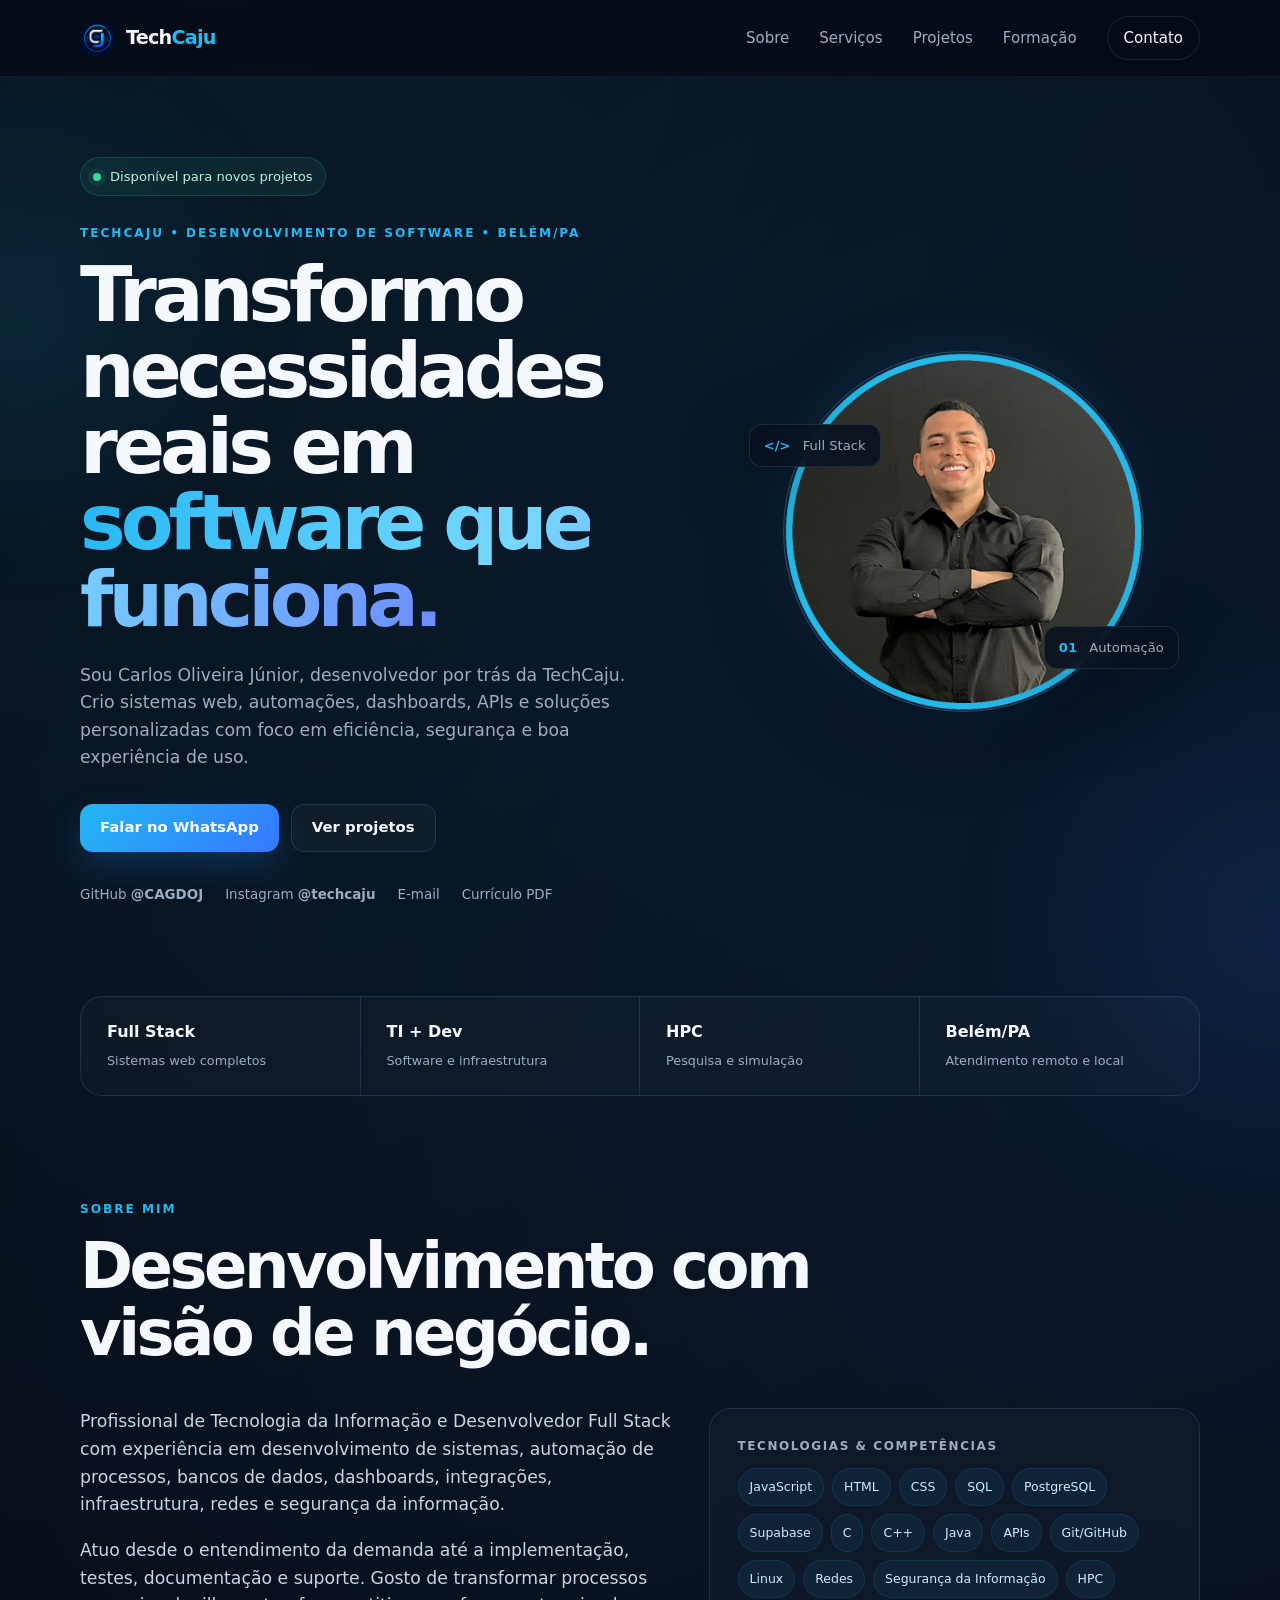
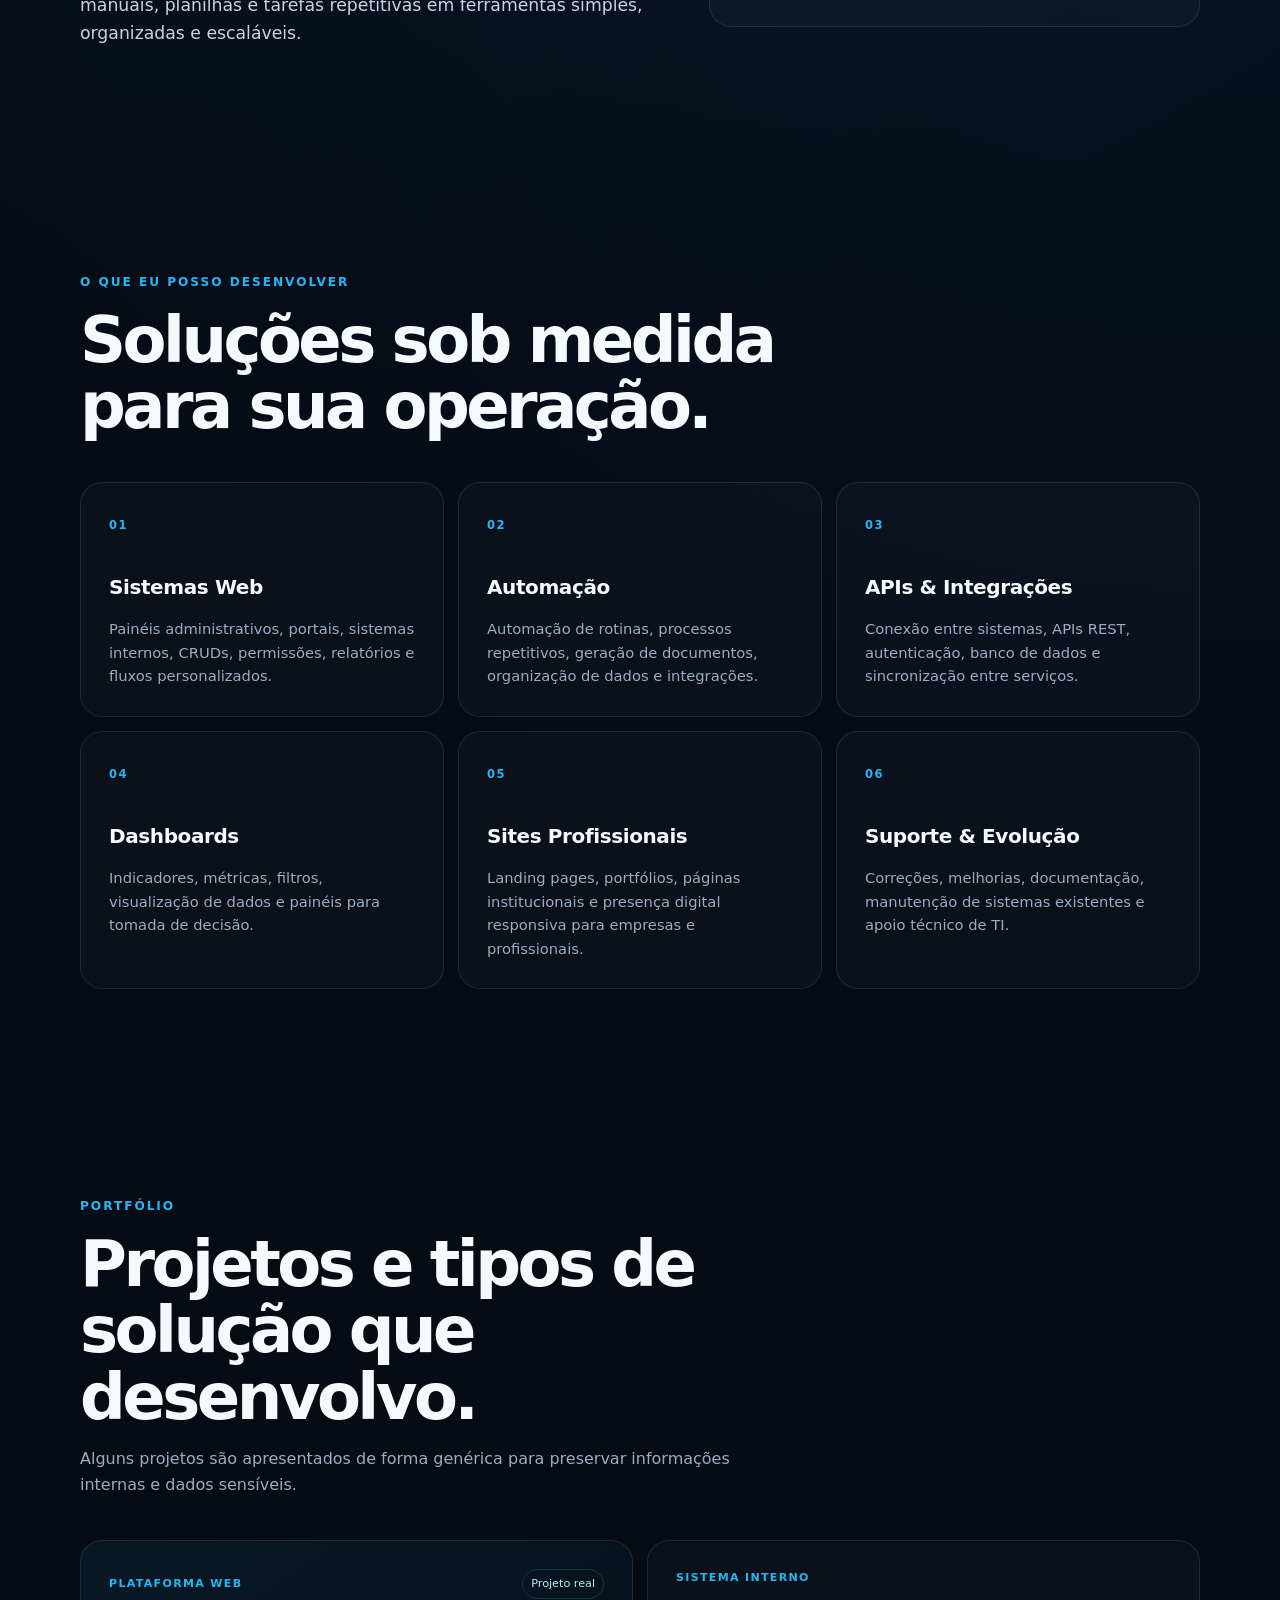
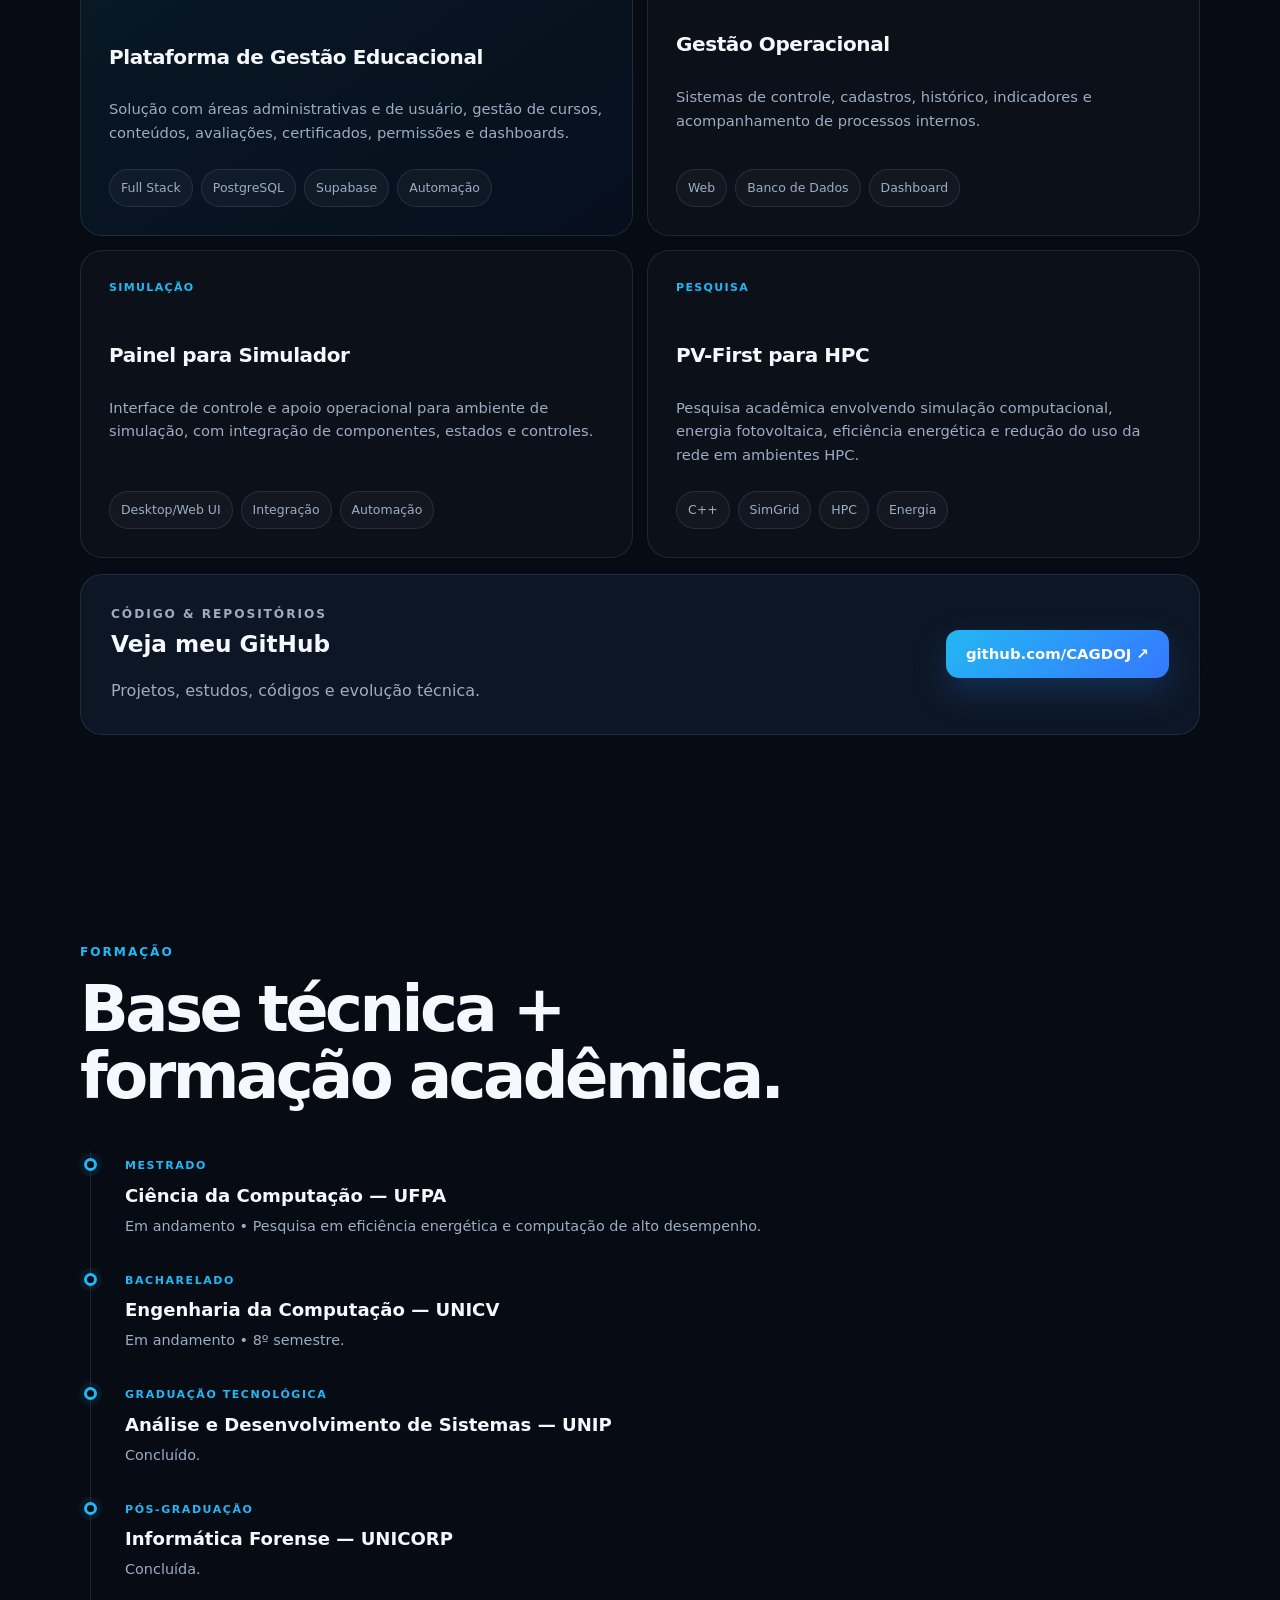
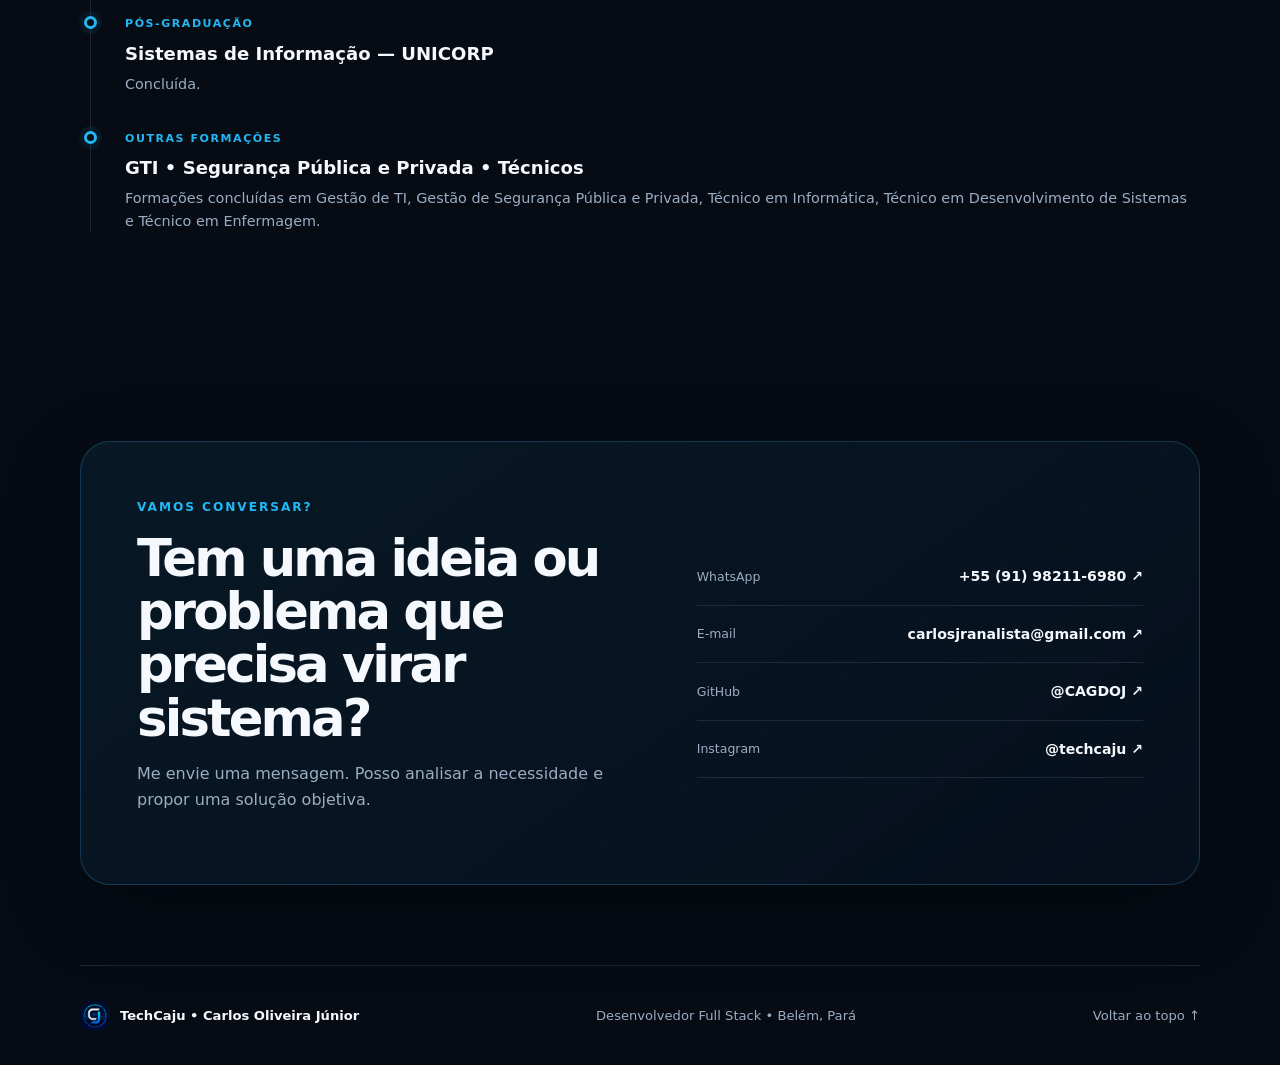
<file: index.html>
<!DOCTYPE html>
<html lang="pt-BR">
<head>
  <meta charset="UTF-8" />
  <meta name="viewport" content="width=device-width, initial-scale=1.0" />
  <meta name="description" content="Criação de sites, cartões digitais, páginas comerciais e sistemas sob medida. Dê mais visibilidade ao seu negócio com a TechCaju. Atendimento em Belém e online." />
  <meta name="theme-color" content="#07111f" />
  <link rel="canonical" href="https://cagdoj.github.io/PortifolioTechcaju/" />
  <!-- Prévia compartilhada no WhatsApp, Facebook e demais redes sociais. -->
  <meta property="og:locale" content="pt_BR" />
  <meta property="og:type" content="website" />
  <meta property="og:site_name" content="TechCaju" />
  <meta property="og:url" content="https://cagdoj.github.io/PortifolioTechcaju/" />
  <meta property="og:title" content="TechCaju | Sites e Soluções Digitais para Seu Negócio" />
  <meta property="og:description" content="Criação de sites, cartões digitais, páginas comerciais e sistemas sob medida. Dê mais visibilidade ao seu negócio com a TechCaju. Atendimento em Belém e online." />
  <meta property="og:image" content="https://cagdoj.github.io/PortifolioTechcaju/assets/techcaju-capa-whatsapp.jpg" />
  <meta property="og:image:secure_url" content="https://cagdoj.github.io/PortifolioTechcaju/assets/techcaju-capa-whatsapp.jpg" />
  <meta property="og:image:type" content="image/jpeg" />
  <meta property="og:image:width" content="1600" />
  <meta property="og:image:height" content="840" />
  <meta property="og:image:alt" content="TechCaju, Carlos Oliveira Júnior: sites, cartões digitais e soluções para negócios" />
  <meta name="twitter:card" content="summary_large_image" />
  <meta name="twitter:title" content="TechCaju | Sites e Soluções Digitais para Seu Negócio" />
  <meta name="twitter:description" content="Criação de sites, cartões digitais, páginas comerciais e sistemas sob medida. Dê mais visibilidade ao seu negócio com a TechCaju. Atendimento em Belém e online." />
  <meta name="twitter:image" content="https://cagdoj.github.io/PortifolioTechcaju/assets/techcaju-capa-whatsapp.jpg" />
  <title>TechCaju | Sites e Soluções Digitais para Seu Negócio</title>
  <link rel="icon" href="assets/logo-cj.png" />
  <link rel="stylesheet" href="styles.css" />
</head>
<body>
  <div class="bg-orb orb-1"></div>
  <div class="bg-orb orb-2"></div>

  <header class="site-header" id="topo">
    <nav class="nav container" aria-label="Navegação principal">
      <a class="brand" href="#topo" aria-label="Início">
        <img src="assets/logo-cj.png" alt="Logo TechCaju" />
        <span>Tech<span class="brand-dot">Caju</span></span>
      </a>

      <button class="menu-btn" id="menuBtn" aria-label="Abrir menu" aria-expanded="false">
        <span></span><span></span><span></span>
      </button>

      <div class="nav-links" id="navLinks">
        <a href="#sobre">Sobre</a>
        <a href="#servicos">Serviços</a>
        <a href="#projetos">Projetos</a>
        <a href="#formacao">Formação</a>
        <a href="#contato" class="nav-cta">Contato</a>
      </div>
    </nav>
  </header>

  <main>
    <section class="hero container">
      <div class="hero-copy reveal">
        <div class="availability"><span></span> Disponível para novos projetos</div>
        <p class="eyebrow">TECHCAJU • DESENVOLVIMENTO DE SOFTWARE • BELÉM/PA</p>
        <h1>Transformo necessidades reais em <span>software que funciona.</span></h1>
        <p class="hero-text">
          Sou Carlos Oliveira Júnior, desenvolvedor por trás da TechCaju. Crio sistemas web, automações, dashboards,
          APIs e soluções personalizadas com foco em eficiência, segurança e boa experiência de uso.
        </p>
        <div class="hero-actions">
          <a class="btn primary" href="https://wa.me/5591982116980?text=Ol%C3%A1%20Carlos%2C%20vi%20seu%20portf%C3%B3lio%20e%20gostaria%20de%20conversar%20sobre%20um%20projeto." target="_blank" rel="noopener">Falar no WhatsApp</a>
          <a class="btn ghost" href="#projetos">Ver projetos</a>
        </div>
        <div class="quick-links">
          <a href="https://github.com/CAGDOJ" target="_blank" rel="noopener" aria-label="GitHub">GitHub <strong>@CAGDOJ</strong></a>
          <a href="https://instagram.com/techcaju" target="_blank" rel="noopener">Instagram <strong>@techcaju</strong></a>
          <a href="mailto:carlosjranalista@gmail.com">E-mail</a>
          <a href="assets/curriculo-carlos-oliveira.pdf" target="_blank">Currículo PDF</a>
        </div>
      </div>

      <div class="hero-visual reveal delay-1">
        <div class="photo-wrap">
          <div class="photo-glow"></div>
          <img src="assets/carlos-oliveira.png" alt="Carlos Oliveira Júnior" />
          <div class="code-card code-card-a"><span>&lt;/&gt;</span> Full Stack</div>
          <div class="code-card code-card-b"><span>01</span> Automação</div>
        </div>
      </div>
    </section>

    <section class="stats container reveal" aria-label="Resumo profissional">
      <div><strong>Full Stack</strong><span>Sistemas web completos</span></div>
      <div><strong>TI + Dev</strong><span>Software e infraestrutura</span></div>
      <div><strong>HPC</strong><span>Pesquisa e simulação</span></div>
      <div><strong>Belém/PA</strong><span>Atendimento remoto e local</span></div>
    </section>

    <section class="section container" id="sobre">
      <div class="section-heading reveal">
        <p class="eyebrow">SOBRE MIM</p>
        <h2>Desenvolvimento com visão de negócio.</h2>
      </div>
      <div class="about-grid">
        <div class="about-text reveal">
          <p>
            Profissional de Tecnologia da Informação e Desenvolvedor Full Stack com experiência em
            desenvolvimento de sistemas, automação de processos, bancos de dados, dashboards,
            integrações, infraestrutura, redes e segurança da informação.
          </p>
          <p>
            Atuo desde o entendimento da demanda até a implementação, testes, documentação e suporte.
            Gosto de transformar processos manuais, planilhas e tarefas repetitivas em ferramentas simples,
            organizadas e escaláveis.
          </p>
        </div>
        <div class="stack-card reveal delay-1">
          <p class="mini-title">TECNOLOGIAS & COMPETÊNCIAS</p>
          <div class="tags">
            <span>JavaScript</span><span>HTML</span><span>CSS</span><span>SQL</span>
            <span>PostgreSQL</span><span>Supabase</span><span>C</span><span>C++</span>
            <span>Java</span><span>APIs</span><span>Git/GitHub</span><span>Linux</span>
            <span>Redes</span><span>Segurança da Informação</span><span>HPC</span>
          </div>
        </div>
      </div>
    </section>

    <section class="section container" id="servicos">
      <div class="section-heading reveal">
        <p class="eyebrow">O QUE EU POSSO DESENVOLVER</p>
        <h2>Soluções sob medida para sua operação.</h2>
      </div>
      <div class="services-grid">
        <article class="service-card reveal">
          <span class="service-number">01</span>
          <h3>Sistemas Web</h3>
          <p>Painéis administrativos, portais, sistemas internos, CRUDs, permissões, relatórios e fluxos personalizados.</p>
        </article>
        <article class="service-card reveal delay-1">
          <span class="service-number">02</span>
          <h3>Automação</h3>
          <p>Automação de rotinas, processos repetitivos, geração de documentos, organização de dados e integrações.</p>
        </article>
        <article class="service-card reveal delay-2">
          <span class="service-number">03</span>
          <h3>APIs & Integrações</h3>
          <p>Conexão entre sistemas, APIs REST, autenticação, banco de dados e sincronização entre serviços.</p>
        </article>
        <article class="service-card reveal">
          <span class="service-number">04</span>
          <h3>Dashboards</h3>
          <p>Indicadores, métricas, filtros, visualização de dados e painéis para tomada de decisão.</p>
        </article>
        <article class="service-card reveal delay-1">
          <span class="service-number">05</span>
          <h3>Sites Profissionais</h3>
          <p>Landing pages, portfólios, páginas institucionais e presença digital responsiva para empresas e profissionais.</p>
        </article>
        <article class="service-card reveal delay-2">
          <span class="service-number">06</span>
          <h3>Suporte & Evolução</h3>
          <p>Correções, melhorias, documentação, manutenção de sistemas existentes e apoio técnico de TI.</p>
        </article>
      </div>
    </section>

    <section class="section container" id="projetos">
      <div class="section-heading reveal">
        <p class="eyebrow">PORTFÓLIO</p>
        <h2>Projetos e tipos de solução que desenvolvo.</h2>
        <p class="section-sub">Alguns projetos são apresentados de forma genérica para preservar informações internas e dados sensíveis.</p>
      </div>
      <div class="projects-grid">
        <article class="project-card featured reveal">
          <div class="project-top">
            <span class="project-type">PLATAFORMA WEB</span>
            <span class="project-status">Projeto real</span>
          </div>
          <h3>Plataforma de Gestão Educacional</h3>
          <p>Solução com áreas administrativas e de usuário, gestão de cursos, conteúdos, avaliações, certificados, permissões e dashboards.</p>
          <div class="project-tags"><span>Full Stack</span><span>PostgreSQL</span><span>Supabase</span><span>Automação</span></div>
        </article>

        <article class="project-card reveal delay-1">
          <div class="project-top"><span class="project-type">SISTEMA INTERNO</span></div>
          <h3>Gestão Operacional</h3>
          <p>Sistemas de controle, cadastros, histórico, indicadores e acompanhamento de processos internos.</p>
          <div class="project-tags"><span>Web</span><span>Banco de Dados</span><span>Dashboard</span></div>
        </article>

        <article class="project-card reveal delay-2">
          <div class="project-top"><span class="project-type">SIMULAÇÃO</span></div>
          <h3>Painel para Simulador</h3>
          <p>Interface de controle e apoio operacional para ambiente de simulação, com integração de componentes, estados e controles.</p>
          <div class="project-tags"><span>Desktop/Web UI</span><span>Integração</span><span>Automação</span></div>
        </article>

        <article class="project-card reveal">
          <div class="project-top"><span class="project-type">PESQUISA</span></div>
          <h3>PV-First para HPC</h3>
          <p>Pesquisa acadêmica envolvendo simulação computacional, energia fotovoltaica, eficiência energética e redução do uso da rede em ambientes HPC.</p>
          <div class="project-tags"><span>C++</span><span>SimGrid</span><span>HPC</span><span>Energia</span></div>
        </article>
      </div>
      <div class="github-cta reveal">
        <div>
          <p class="eyebrow">CÓDIGO & REPOSITÓRIOS</p>
          <h3>Veja meu GitHub</h3>
          <p>Projetos, estudos, códigos e evolução técnica.</p>
        </div>
        <a class="btn primary" href="https://github.com/CAGDOJ" target="_blank" rel="noopener">github.com/CAGDOJ ↗</a>
      </div>
    </section>

    <section class="section container" id="formacao">
      <div class="section-heading reveal">
        <p class="eyebrow">FORMAÇÃO</p>
        <h2>Base técnica + formação acadêmica.</h2>
      </div>
      <div class="timeline">
        <div class="timeline-item reveal">
          <div class="dot"></div><div><span class="level">MESTRADO</span><h3>Ciência da Computação — UFPA</h3><p>Em andamento • Pesquisa em eficiência energética e computação de alto desempenho.</p></div>
        </div>
        <div class="timeline-item reveal">
          <div class="dot"></div><div><span class="level">BACHARELADO</span><h3>Engenharia da Computação — UNICV</h3><p>Em andamento • 8º semestre.</p></div>
        </div>
        <div class="timeline-item reveal">
          <div class="dot"></div><div><span class="level">GRADUAÇÃO TECNOLÓGICA</span><h3>Análise e Desenvolvimento de Sistemas — UNIP</h3><p>Concluído.</p></div>
        </div>
        <div class="timeline-item reveal">
          <div class="dot"></div><div><span class="level">PÓS-GRADUAÇÃO</span><h3>Informática Forense — UNICORP</h3><p>Concluída.</p></div>
        </div>
        <div class="timeline-item reveal">
          <div class="dot"></div><div><span class="level">PÓS-GRADUAÇÃO</span><h3>Sistemas de Informação — UNICORP</h3><p>Concluída.</p></div>
        </div>
        <div class="timeline-item reveal compact">
          <div class="dot"></div><div><span class="level">OUTRAS FORMAÇÕES</span><h3>GTI • Segurança Pública e Privada • Técnicos</h3><p>Formações concluídas em Gestão de TI, Gestão de Segurança Pública e Privada, Técnico em Informática, Técnico em Desenvolvimento de Sistemas e Técnico em Enfermagem.</p></div>
        </div>
      </div>
    </section>

    <section class="section contact-section container" id="contato">
      <div class="contact-card reveal">
        <div>
          <p class="eyebrow">VAMOS CONVERSAR?</p>
          <h2>Tem uma ideia ou problema que precisa virar sistema?</h2>
          <p>Me envie uma mensagem. Posso analisar a necessidade e propor uma solução objetiva.</p>
        </div>
        <div class="contact-actions">
          <a class="contact-link" href="https://wa.me/5591982116980?text=Ol%C3%A1%20Carlos%2C%20vi%20seu%20portf%C3%B3lio%20e%20quero%20conversar%20sobre%20um%20projeto." target="_blank" rel="noopener"><span>WhatsApp</span><strong>+55 (91) 98211-6980 ↗</strong></a>
          <a class="contact-link" href="mailto:carlosjranalista@gmail.com"><span>E-mail</span><strong>carlosjranalista@gmail.com ↗</strong></a>
          <a class="contact-link" href="https://github.com/CAGDOJ" target="_blank" rel="noopener"><span>GitHub</span><strong>@CAGDOJ ↗</strong></a>
          <a class="contact-link" href="https://instagram.com/techcaju" target="_blank" rel="noopener"><span>Instagram</span><strong>@techcaju ↗</strong></a>
        </div>
      </div>
    </section>
  </main>

  <footer class="footer container">
    <div class="footer-brand"><img src="assets/logo-cj.png" alt="" /><span>TechCaju • Carlos Oliveira Júnior</span></div>
    <p>Desenvolvedor Full Stack • Belém, Pará</p>
    <a href="#topo">Voltar ao topo ↑</a>
  </footer>

  <script src="script.js"></script>
</body>
</html>
</file>
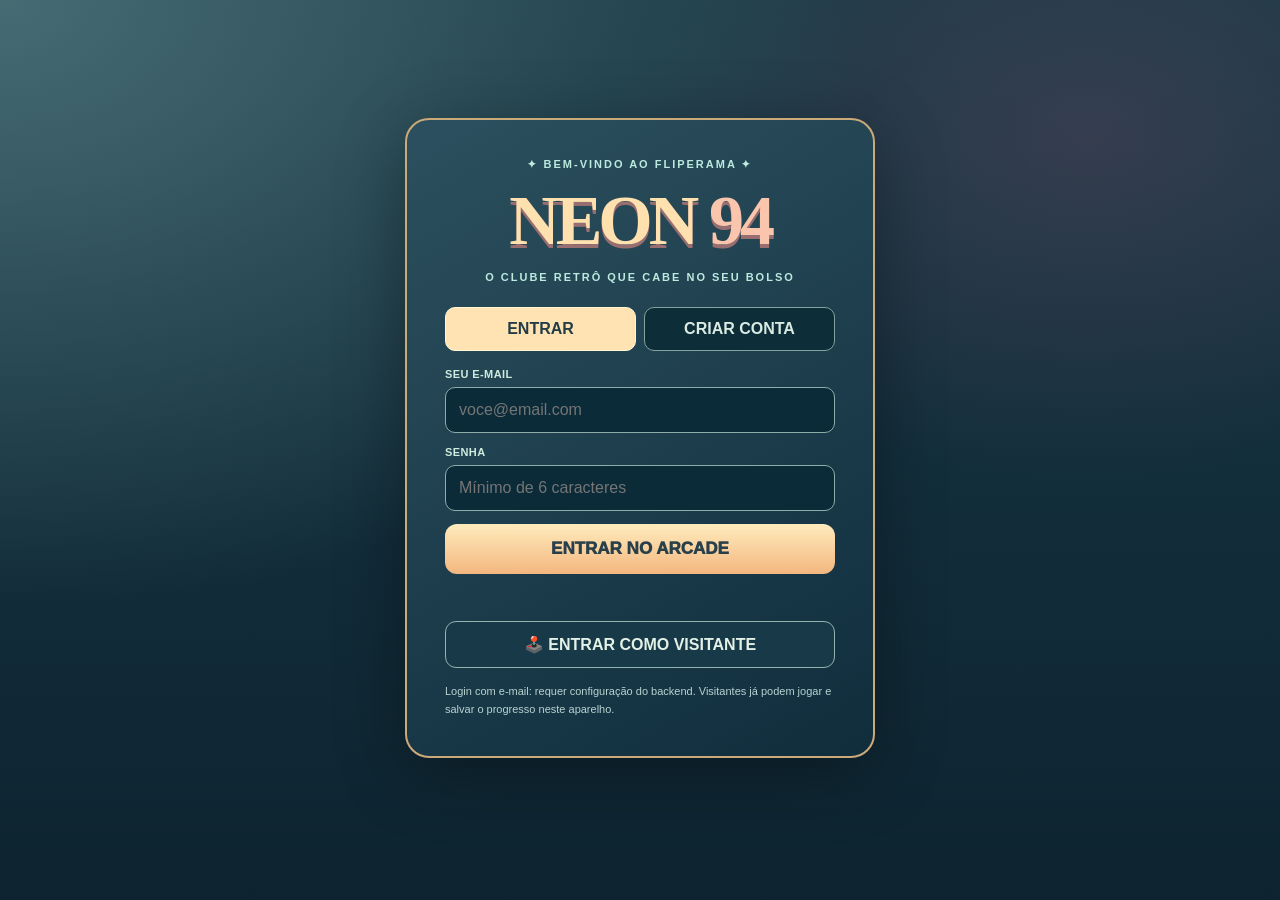
<file: neon94/index.html>
<!doctype html>
<html lang="pt-BR"><head><meta charset="utf-8"><meta name="viewport" content="width=device-width,initial-scale=1,viewport-fit=cover"><meta name="theme-color" content="#172e39"><title>NEON 94 — Fliperama de Clássicos</title>
<style>
:root{--navy:#102b38;--dark:#0c1f2a;--blue:#244654;--gold:#f6d097;--cream:#fff5de;--mint:#b0e4d6;--rose:#f3a9a3;--outline:#a98e76;color-scheme:dark}
*{box-sizing:border-box}html{scroll-behavior:smooth}body{background:radial-gradient(ellipse at top left,#466b73 0,transparent 48%),radial-gradient(ellipse at 85% 15%,#714d6855,transparent 32%),linear-gradient(#193946,#0d2430);color:var(--cream);margin:0;font-family:ui-rounded,'Trebuchet MS',Arial,sans-serif;min-height:100vh;min-height:100dvh;-webkit-tap-highlight-color:transparent}
button{font:inherit;cursor:pointer;touch-action:manipulation}button:focus-visible,input:focus-visible{outline:3px solid #bef9e2;outline-offset:3px}button:disabled{opacity:.55;cursor:not-allowed}.wrap{max-width:1020px;margin:auto;padding:18px 17px 50px}.top{display:flex;justify-content:space-between;align-items:center;gap:15px}.mini-brand{font-weight:900;font-size:13px;letter-spacing:2px}.actions{display:flex;align-items:center;gap:7px}.iconBtn{border:1px solid #8babaf77;color:#f5ede0;background:#ffffff14;padding:10px 11px;border-radius:12px}.hero{text-align:center;margin:13px 0 20px}.eyebrow{color:#b8e3da;letter-spacing:4px;font-size:11px;font-weight:900}.hero h1{font-family:Georgia,serif;line-height:1;margin:10px 0 4px;font-size:clamp(52px,8vw,82px);font-weight:900;color:#ffdeaa;letter-spacing:-3px;text-shadow:0 5px #966b6e,0 15px 30px #06141d55}.hero h1 span{color:#fec09c}.hero p{font-size:13px;color:#d3e6e1;line-height:1.5}
.dashboard{display:grid;grid-template-columns:1.4fr 1fr 1fr;gap:9px;max-width:700px;margin:0 auto 20px}.stat{background:#0b2835cc;border:1px solid #8babad80;border-radius:14px;box-shadow:inset 0 1px #ffffff15;padding:12px 13px}.stat label{display:block;font-size:10px;letter-spacing:1px;color:#bddad7;font-weight:900}.stat strong{display:block;font-size:clamp(22px,4vw,31px);color:#ffe1a9;margin-top:2px;font-variant-numeric:tabular-nums}.stat:nth-child(2) strong{color:#b5f3d8}.stat:nth-child(3) strong{color:#c6b6ff}
.nav{display:grid;grid-template-columns:repeat(5,1fr);gap:8px;max-width:850px;margin:0 auto 15px}.nav button{padding:14px 5px;border:1px solid #88ada977;background:#ffffff12;border-radius:13px;color:#cfdfda;transition:transform .2s,background .2s}.nav button span{display:block;font-size:27px}.nav button b{display:block;font-size:12px;margin-top:4px}.nav button.active{background:linear-gradient(#fbe0a8,#f3b77e);color:#263f48;border-color:#fff6d5;box-shadow:0 4px #9a6c57;transform:translateY(-2px)}
.play{max-width:850px;margin:auto;padding:18px;border:5px ridge #e6be83;border-radius:23px;background:linear-gradient(145deg,#294d59,#183543 65%,#16313f);box-shadow:0 10px 0 #081c27,0 25px 48px #07182280;min-height:475px}.game{display:none}.game.active{display:block;animation:fade .22s ease-in}@keyframes fade{from{opacity:.3;transform:translateY(7px)}to{opacity:1;transform:translateY(0)}}.gameTitle{text-align:center;margin:2px 0 6px;font:bold clamp(23px,4vw,31px) Georgia,serif;color:#ffe0aa}.description{text-align:center;color:#c9e4de;font-size:12px;line-height:1.6;margin:0 auto 14px;max-width:500px}.controls-row{display:flex;gap:8px;justify-content:center;align-items:center;flex-wrap:wrap;margin:10px 0 12px}.select{background:#0d2936;border:1px solid #93aca8;border-radius:10px;color:#fff3dc;padding:10px 12px;font:inherit;font-weight:800}.button{border-radius:12px;border:2px solid #ffe8bb;background:linear-gradient(#ffe9ba,#ecb478);box-shadow:0 4px #85604b;color:#1e3740;font-size:17px;font-weight:900;padding:14px 24px;min-height:50px}.button.secondary{border:1px solid #87aaa9;background:#183d49;color:#eaf5df;box-shadow:none;font-size:12px;padding:11px 15px;min-height:43px}.cost{color:#bed7d5;font-size:12px;font-weight:800}.feedback{background:#102d39;padding:12px;border:1px solid #729b9c;border-radius:12px;min-height:57px;color:#fce2b6;font-weight:900;text-align:center;margin:12px 0 0;font-size:14px}.feedback small{display:block;color:#bddad4;margin-top:5px;font-size:11px;font-weight:400;line-height:1.4}.smallnote{font-size:11px;color:#adccca;line-height:1.55;text-align:center}.footer{font-size:11px;color:#afd1cb;text-align:center;margin-top:24px;line-height:1.8}.footer button{background:none;border:0;color:#fbdba8;text-decoration:underline;font-size:11px}
/* Classic one-arm bandit */
.slotMachine{display:grid;grid-template-columns:minmax(0,1fr) 63px;gap:9px;background:#9c795c;border:7px ridge #ffddaf;padding:11px;border-radius:17px;max-width:560px;margin:20px auto 16px;min-height:195px}
.slotReels{display:grid;grid-template-columns:repeat(3,minmax(0,1fr));gap:6px}.slotReel{background:linear-gradient(90deg,#d4c6b0,#fff8ea 18%,#fff8ea 80%,#cdbba2);border-radius:9px;border:2px solid #c9ae86;min-width:0;display:grid;place-items:center;overflow:hidden}.slotReel span{font-size:clamp(39px,7vw,57px)}.slotReel.spinning span{filter:blur(1px)}.leverTrack{position:relative;min-height:185px;overflow:hidden;touch-action:none;background:linear-gradient(90deg,#163441,#2e5560,#153442);border-radius:11px;border:2px solid #e3c292}.leverTrack:before{content:'';position:absolute;left:50%;top:39px;bottom:14px;width:13px;transform:translateX(-50%);border-radius:10px;background:#071d28;border:2px solid #a4947c}.leverTrack small{position:absolute;top:6px;left:0;right:0;text-align:center;color:#ffe1a7;font-size:10px;font-weight:900}.leverKnob{position:absolute;width:49px;height:75px;top:24px;left:50%;transform:translate(-50%,var(--pull,0px));touch-action:none;cursor:grab;user-select:none;z-index:1}.leverKnob:focus-visible{outline:3px solid #c6fce3;border-radius:12px}.leverKnob.spring{transition:transform .35s cubic-bezier(.15,1.4,.3,1)}.leverKnob .handlebar{position:absolute;width:11px;height:38px;top:37px;left:19px;background:linear-gradient(90deg,#718895,#faf4db,#72828d);border-radius:5px}.leverKnob .redball{position:absolute;top:0;left:2px;width:45px;height:45px;border-radius:50%;background:radial-gradient(circle at 30% 21%,#ffe1cd,#e89483 24%,#bc4757 72%,#7f334c);border:2px solid #ffd0bb;box-shadow:0 3px 0 #843348,0 8px 18px #0006}.slotHint{text-align:center;font-size:12px;color:#e5daca;margin:10px}
/* Wheel */.wheelArea{display:flex;align-items:center;justify-content:center;margin:15px auto;position:relative;width:min(100%,260px);aspect-ratio:1}.wheelRing{width:100%;height:100%;border-radius:50%;border:10px solid #f9d6a0;box-shadow:0 0 0 4px #91694e,0 11px 28px #04192399,inset 0 0 0 3px #fff5d6;position:relative;overflow:hidden;background:conic-gradient(from 0deg,#d86c73 0deg 45deg,#183342 45deg 90deg,#d86c73 90deg 135deg,#183342 135deg 180deg,#deb972 180deg 225deg,#183342 225deg 270deg,#d86c73 270deg 315deg,#183342 315deg 360deg);transition:transform 3s cubic-bezier(.12,.72,.1,1)}.wheelRing:after{content:"✦";position:absolute;inset:39%;display:grid;place-items:center;background:radial-gradient(circle,#ffe5ad,#cc9361);border:5px solid #ffefc4;border-radius:50%;color:#473e43;font-size:23px}.needle{position:absolute;top:-11px;left:50%;transform:translateX(-50%);width:0;height:0;border-left:15px solid transparent;border-right:15px solid transparent;border-top:28px solid #fff5d7;filter:drop-shadow(0 3px 2px #0007);z-index:2}.wheelSelect{display:flex;justify-content:center;gap:8px}.wheelSelect button{width:86px;min-height:57px;border:2px solid #aab9b3;border-radius:12px;font-size:12px;color:#fff3e3;background:#173746}.wheelSelect button b{display:block;font-size:20px}.wheelSelect button[data-color=red] b{color:#ff9f9d}.wheelSelect button[data-color=black] b{color:#c6d9e5}.wheelSelect button[data-color=gold] b{color:#ffd284}.wheelSelect button.active{border:3px solid #ffdfa1;background:#34545a}
/* Poker */.pokerTable{background:radial-gradient(ellipse,#286454,#16463b);border:7px solid #8d6650;border-radius:20px;padding:18px 9px;text-align:center;margin:20px 0;box-shadow:inset 0 0 30px #061c2b55}.cards{display:flex;justify-content:center;gap:7px}.playingCard{width:min(18%,100px);min-height:112px;border-radius:9px;border:2px solid #dfd8c6;background:#fffaf0;color:#222f36;display:flex;flex-direction:column;align-items:center;justify-content:center;gap:3px;box-shadow:0 4px 0 #132b31;position:relative;user-select:none;padding:5px}.playingCard .rank{font-size:21px;font-weight:900}.playingCard .suit{font-size:31px}.playingCard.red{color:#c14751}.playingCard.held{transform:translateY(-7px);border:3px solid #ffe095;box-shadow:0 0 0 3px #f3c67733,0 8px 0 #132b31}.playingCard .holdBadge{font-size:9px;color:#21674e;font-weight:900;min-height:12px}.playingCard.back{background:repeating-linear-gradient(45deg,#ba7b7d 0 8px,#885d70 8px 16px);border:5px double #ffe7be;color:#fff0d5}.pokerTip{text-align:center;font-size:11px;line-height:1.6;color:#d4efdb;margin:12px 0}.pokerActions{text-align:center}
/* Horse */.trackField{margin:18px 0;background:#1a3b36;border:4px ridge #d5b584;padding:10px;border-radius:14px}.lane{height:51px;border-bottom:2px dashed #d9dec055;position:relative;display:flex;align-items:center;overflow:hidden}.lane:last-child{border:0}.runner{position:absolute;left:2px;top:5px;font-size:28px;transform:translateX(0);will-change:transform}.laneNo{position:absolute;right:7px;color:#e1d9b4;font-size:11px;z-index:1}.finishline{position:absolute;right:16px;top:0;bottom:0;width:8px;background:repeating-linear-gradient(to bottom,#f9efe1 0 8px,#152f36 8px 16px)}.horsePick{display:flex;justify-content:center;gap:7px;flex-wrap:wrap}.horsePick button{border:1px solid #95b6ab;background:#193d46;color:#f4eada;padding:10px 13px;border-radius:10px;font-size:12px;font-weight:900}.horsePick button.active{background:#ffdda1;color:#22404b;border:2px solid #fff2d6}
/* Scratch */.scratchFrame{position:relative;width:min(100%,470px);margin:18px auto;border:8px ridge #ffdb9f;background:#fff0d2;border-radius:17px;padding:12px;box-shadow:0 8px 0 #74573e;touch-action:none}.scratchGrid{display:grid;grid-template-columns:repeat(3,1fr);gap:6px;min-height:230px}.scratchGrid .cell{display:grid;place-items:center;background:#fffaf0;border:1px solid #e5c7a0;border-radius:10px;font-size:clamp(25px,8vw,52px)}.scratchFrame canvas{position:absolute;top:12px;left:12px;touch-action:none;cursor:crosshair}.scratchFrame.empty{opacity:.5}.scratchControls{text-align:center}.scratchHint{text-align:center;color:#d2e7df;font-size:11px;line-height:1.5}
@media(max-width:480px){.wrap{padding:11px 10px 30px}.top{gap:6px}.mini-brand{font-size:10px;letter-spacing:1px}.iconBtn{padding:9px 7px;font-size:11px}.hero{margin:10px 0 15px}.hero h1{font-size:52px}.dashboard{gap:5px}.stat{padding:11px 6px}.stat label{font-size:8px;letter-spacing:0}.stat strong{font-size:22px}.nav{gap:5px}.nav button{padding:9px 2px}.nav button span{font-size:24px}.nav button b{font-size:10px}.play{padding:12px 9px;border-width:4px;min-height:460px}.playingCard{min-height:96px}.playingCard .suit{font-size:25px}.playingCard .rank{font-size:17px}.cards{gap:4px}.button{padding:12px 15px}.wheelArea{width:225px}.scratchGrid{min-height:190px}.scratchGrid .cell{font-size:35px}}
@media(prefers-reduced-motion:reduce){*,*:before,*:after{animation-duration:.01ms!important;scroll-behavior:auto!important}}

/* NEON94 PORTAL – camada de navegação e identidade */
[hidden]{display:none!important}
.portalScreen{min-height:100dvh;display:flex;align-items:center;justify-content:center;padding:22px 14px 46px}
.portalShell{width:min(100%,1080px);margin:auto}
.portalBar{display:flex;justify-content:space-between;align-items:center;gap:12px;margin-bottom:25px;flex-wrap:wrap}
.portalLogo{font-weight:1000;color:#ffe4b5;letter-spacing:1.2px;font-size:17px}
.portalLogo span{color:#f8aeb5}
.portalActions{display:flex;gap:8px;flex-wrap:wrap}
.portalBtn{border:1px solid #9bbab88a;border-radius:12px;background:#ffffff12;color:#fff3dc;padding:11px 15px;font-size:12px;font-weight:900;min-height:43px}
.portalBtn.primary{border:1px solid #ffebc6;background:linear-gradient(#ffe7b0,#efba83);color:#213846;box-shadow:0 3px #9d7860}
.portalBtn:disabled{opacity:.5}
.authBox{max-width:470px;margin:auto;border:2px solid #cbaa79;border-radius:24px;padding:clamp(20px,5vw,38px);background:linear-gradient(150deg,#2c505f,#102d3c);box-shadow:0 15px 70px #0005}
.authLogo{text-align:center;font:bold clamp(50px,12vw,70px) Georgia,serif;color:#ffe1af;text-shadow:0 4px #996e70;letter-spacing:-4px;margin:10px auto}
.authLogo em{font-style:normal;color:#fac5ad}.authSub{text-align:center;color:#bceadf;font-size:11px;letter-spacing:2px;font-weight:900}
.authTabs{display:flex;gap:8px;margin:24px 0 17px}
.authTabs button{flex:1;background:#0d2d39;color:#d9eae2;padding:12px;border:1px solid #83a39c;border-radius:10px;font-weight:800}
.authTabs button.on{background:#ffe3b2;color:#233d46;border-color:#fff7d3}
.authField{display:block;text-align:left;font-size:11px;font-weight:900;color:#cfebde;margin-bottom:13px;letter-spacing:.4px}
.authField input{width:100%;margin-top:7px;background:#0b2b39;color:white;border:1px solid #8eada7;padding:13px;border-radius:10px;font-size:16px}
.authSubmit{width:100%;border:0;border-radius:12px;background:linear-gradient(#ffebbd,#f3b77f);color:#29404a;padding:15px;font-weight:1000;font-size:17px}
.authNote{color:#b8d2d0;font-size:11px;line-height:1.6;margin-top:15px}.authError{color:#ffced0;min-height:19px;font-size:12px;line-height:1.5;margin:8px 0}
.authGuest{width:100%;margin-top:12px;padding:13px;background:#183947;border:1px solid #93b3ae;color:#e4f1e7;border-radius:11px;font-weight:900}
.portalIntro{margin:6px 0 23px}.portalIntro h1{font:900 clamp(36px,7vw,67px) Georgia,serif;color:#ffe4b5;letter-spacing:-2px;margin:8px 0}.portalIntro p{font-size:14px;color:#c5e0d9;line-height:1.7;max-width:650px}
.portalPill{display:inline-block;background:#214751;border:1px solid #87b0a6;padding:7px 12px;border-radius:40px;color:#c4f1dc;font-size:10px;font-weight:1000;letter-spacing:1.2px}
.playerStrip{background:#102f3d;border:1px solid #8aa7a088;border-radius:15px;padding:15px;display:grid;grid-template-columns:1.35fr 1fr 1fr;gap:10px;margin:19px 0 23px}
.playerStrip small{font-size:10px;color:#bbd9d4;display:block;font-weight:900}.playerStrip strong{font-size:25px;color:#ffe1ad;display:block;margin-top:4px}.playerStrip>div:nth-child(2) strong{color:#a9edcf}.playerStrip>div:nth-child(3) strong{color:#d3c9ff}
.libraryTitle{color:#f4e4c5;font:900 20px Georgia,serif;margin-bottom:13px}
.gameGrid{display:grid;grid-template-columns:repeat(3,minmax(0,1fr));gap:15px}
.gameTile{text-align:left;cursor:pointer;min-height:220px;position:relative;overflow:hidden;border:1px solid #9bb4a179;border-radius:19px;background:linear-gradient(140deg,#214c5c,#153543);color:#fff2d9;padding:17px;box-shadow:0 6px 0 #071c27;transition:transform .2s,border-color .2s}
.gameTile:hover,.gameTile:focus-visible{transform:translateY(-3px);border-color:#ffe0ab}
.gameTile .art{height:111px;display:grid;place-items:center;font-size:75px;filter:drop-shadow(0 8px 5px #0005);background:radial-gradient(ellipse at center,#ffedb335,transparent 65%);margin:-2px 0 9px}
.gameTile strong{display:block;font:900 19px Georgia,serif;color:#ffdfaa}.gameTile small{display:block;color:#c6e3da;line-height:1.5;margin-top:5px;font-size:11px}
.gameTile[data-open=roulette]{background:linear-gradient(145deg,#3d3d53,#183a47)}.gameTile[data-open=poker]{background:linear-gradient(145deg,#2c594d,#173b43)}.gameTile[data-open=horses]{background:linear-gradient(145deg,#465546,#193844)}.gameTile[data-open=scratch]{background:linear-gradient(145deg,#60516a,#203744)}
.gameTile .arrow{position:absolute;right:15px;bottom:15px;color:#ffdb9f;font-size:21px}
.walletPanel{border:2px solid #bcaa85;border-radius:20px;background:#153643;padding:clamp(17px,4vw,28px);margin-top:15px;max-width:820px}
.walletNumbers{font-size:clamp(42px,9vw,66px);font-weight:1000;color:#ffdf9d;margin:9px 0}.muted{color:#bcd8d2;font-size:12px;line-height:1.65}.walletBanner{border:1px solid #7aab9c;border-radius:12px;background:#204a50;padding:14px;margin:15px 0;font-size:12px;line-height:1.7}.walletActions{display:flex;gap:10px;flex-wrap:wrap;margin:15px 0}.history{border:1px solid #789e9b;border-radius:12px;overflow:hidden;margin-top:15px}.historyItem{display:flex;justify-content:space-between;gap:12px;align-items:center;padding:12px 14px;background:#ffffff08;border-bottom:1px solid #ffffff11;font-size:12px}.historyItem:last-child{border-bottom:0}.historyItem b{color:#a9f0c5}.historyItem small{color:#c7d2d1;display:block;margin-top:4px}
.gameBackBar{max-width:850px;margin:0 auto 14px;display:flex;align-items:center;justify-content:space-between;gap:10px;flex-wrap:wrap}.gameBackBar small{color:#bfe2d6;font-weight:900;font-size:10px}
#arcade-app .hero{margin:6px 0 15px}#arcade-app .hero h1{font-size:clamp(38px,6vw,62px)}#arcade-app .hero p{margin:5px 0}#arcade-app .nav{display:none}
#arcade-app .top{display:none}
@media(max-width:720px){.gameGrid{grid-template-columns:repeat(2,minmax(0,1fr))}.gameTile{min-height:185px;padding:12px}.gameTile .art{height:87px;font-size:58px}.gameTile strong{font-size:16px}.gameTile small{font-size:10px}.playerStrip strong{font-size:19px}.portalBar{gap:8px}.portalIntro h1{font-size:37px}}
@media(max-width:390px){.gameGrid{gap:9px}.playerStrip{gap:5px;padding:11px}.playerStrip strong{font-size:17px}.gameTile .art{font-size:48px}.portalBtn{padding:9px 10px}}
@media(prefers-reduced-motion:reduce){.gameTile{transition:none}}
</style></head><body>

<!-- LOGIN REAL: depende de Supabase Auth configurado. Visita demo sempre acessível. -->
<section class="portalScreen" id="auth-screen">
  <div class="authBox">
    <div class="authSub">✦ BEM-VINDO AO FLIPERAMA ✦</div>
    <div class="authLogo">NEON <em>94</em></div>
    <div class="authSub">O CLUBE RETRÔ QUE CABE NO SEU BOLSO</div>
    <div class="authTabs"><button id="tabLogin" class="on" type="button">ENTRAR</button><button id="tabSignup" type="button">CRIAR CONTA</button></div>
    <form id="authForm" autocomplete="on">
      <label class="authField">SEU E-MAIL<input id="authEmail" type="email" autocomplete="username" required placeholder="voce@email.com"></label>
      <label class="authField">SENHA<input id="authPassword" type="password" minlength="6" autocomplete="current-password" required placeholder="Mínimo de 6 caracteres"></label>
      <button class="authSubmit" id="authSubmit" type="submit">ENTRAR NO ARCADE</button>
    </form>
    <div class="authError" id="authError" role="status"></div>
    <button class="authGuest" type="button" id="guestBtn">🕹️ ENTRAR COMO VISITANTE</button>
    <div class="authNote" id="authAvailability">Login com e-mail: requer configuração do backend. Visitantes já podem jogar e salvar o progresso neste aparelho.</div>
  </div>
</section>
<section class="portalScreen" id="lobby-screen" hidden>
 <div class="portalShell">
  <div class="portalBar"><div class="portalLogo">✦ NEON <span>94</span> · ARCADE CLUB</div><div class="portalActions"><button class="portalBtn" id="lobbyWallet">🪙 Carteira</button><button class="portalBtn" id="lobbyExit">Sair</button></div></div>
  <div class="portalIntro"><span class="portalPill">✦ APENAS DIVERSÃO · FICHAS VIRTUAIS</span><h1>Escolha seu próximo clássico.</h1><p>Uma viagem aos fliperamas dos anos 90. Cada jogo tem seus próprios controles, sons suaves e animações. Seu progresso aparece abaixo.</p></div>
  <div class="playerStrip"><div><small>👋 JOGADOR</small><strong id="lobbyName">Visitante</strong></div><div><small>🪙 FICHAS</small><strong id="lobbyCredits">500</strong></div><div><small>⭐ NÍVEL</small><strong id="lobbyLevel">01</strong></div></div>
  <div class="libraryTitle">🎮 Escolha um jogo</div>
  <div class="gameGrid" id="gameGrid">
    <button class="gameTile" data-open="slots"><span class="art">🎰</span><strong>Caça-níqueis</strong><small>Alavanca real de puxar e rolos clássicos.</small><span class="arrow">↗</span></button>
    <button class="gameTile" data-open="roulette"><span class="art">🎡</span><strong>Roleta clássica</strong><small>Escolha sua cor e acompanhe a roda.</small><span class="arrow">↗</span></button>
    <button class="gameTile" data-open="poker"><span class="art">🃏</span><strong>Vídeo pôquer</strong><small>Segure cartas, troque e forme combinações.</small><span class="arrow">↗</span></button>
    <button class="gameTile" data-open="horses"><span class="art">🏇</span><strong>Cavalinhos</strong><small>Quatro pistas e uma corrida nostálgica.</small><span class="arrow">↗</span></button>
    <button class="gameTile" data-open="scratch"><span class="art">🎟️</span><strong>Raspadinha</strong><small>Raspe com o dedo e descubra os símbolos.</small><span class="arrow">↗</span></button>
  </div>
  <p class="smallnote" style="text-align:left;margin-top:22px">Não há depósitos, saques ou criptomoedas. As fichas e os prêmios são somente virtuais e não têm valor financeiro.</p>
 </div>
</section>
<section class="portalScreen" id="wallet-screen" hidden>
 <div class="portalShell"><div class="portalBar"><div class="portalLogo">✦ NEON <span>94</span> · CARTEIRA</div><button class="portalBtn" id="walletBack">← Voltar ao catálogo</button></div>
 <div class="portalIntro"><span class="portalPill">CARTEIRA DE FICHAS VIRTUAIS</span><h1>Suas fichas, seu progresso.</h1><p>Acompanhe bônus recebidos e partidas concluídas. Não são valores em reais.</p></div>
 <div class="walletPanel"><div class="muted">SALDO DISPONÍVEL EM FICHAS</div><div class="walletNumbers" id="walletBalance">500</div><div class="walletActions"><button class="portalBtn primary" id="walletFree">🪙 RECEBER 250 FICHAS GRÁTIS</button><button class="portalBtn" id="walletPaymentInfo">PIX / CRIPTO — DESATIVADO</button></div>
 <div class="walletBanner" id="walletMessage">As fichas são gratuitas e usadas apenas dentro dos jogos. A recarga financeira e a conversão para criptomoedas não estão disponíveis.</div><div class="libraryTitle">Últimas movimentações</div><div class="history" id="walletHistory"><div class="historyItem">Seu histórico aparecerá aqui após jogar.</div></div></div></div>
</section>
<main class="wrap" id="arcade-app" hidden>
<div class="gameBackBar"><button class="portalBtn" id="gameBack">← TODOS OS JOGOS</button><small id="gameCurrent">🎰 CAÇA-NÍQUEIS · FICHAS VIRTUAIS</small><button class="portalBtn" id="gameWallet">🪙 CARTEIRA</button></div>
<div class="top"><div class="mini-brand">✦ NEON 94 / ARCADE CLUB</div><div class="actions"><button type="button" id="soundToggle" class="iconBtn" aria-label="Alternar efeitos sonoros">🔊 SOM</button><button type="button" id="musicToggle" class="iconBtn" aria-label="Alternar música">♫ MÚSICA</button></div></div>
<section class="hero"><div class="eyebrow">UMA VIAGEM AOS ANOS 90</div><h1>NEON <span>94</span></h1><p>Cinco clássicos. A mesma nostalgia. Diversão com fichas de mentira.</p></section>
<div class="dashboard"><div class="stat"><label>🪙 FICHAS</label><strong id="credits">500</strong></div><div class="stat"><label>⭐ NÍVEL</label><strong id="level">01</strong></div><div class="stat"><label>↻ PARTIDAS</label><strong id="rounds">0</strong></div></div>
<nav class="nav" aria-label="Selecionar jogo"><button class="active" type="button" data-mode="slots"><span>🎰</span><b>CAÇA-NÍQUEIS</b></button><button type="button" data-mode="roulette"><span>🎡</span><b>ROLETA</b></button><button type="button" data-mode="poker"><span>🃏</span><b>VÍDEO PÔQUER</b></button><button type="button" data-mode="horses"><span>🏇</span><b>CAVALINHOS</b></button><button type="button" data-mode="scratch"><span>🎟️</span><b>RASPADINHA</b></button></nav>
<section class="play" id="play">
<section id="slots" class="game active"><h2 class="gameTitle">Caça-Níqueis Aurora</h2><p class="description">O clássico da alavanca vermelha: segure a bolinha, puxe até embaixo e solte. Os três rolos giram com sons mecânicos suaves.</p><div class="slotMachine"><div class="slotReels"><div class="slotReel"><span>🍒</span></div><div class="slotReel"><span>7️⃣</span></div><div class="slotReel"><span>🔔</span></div></div><div class="leverTrack" id="leverRail"><small>PUXE ↓</small><div id="leverKnob" class="leverKnob" role="slider" tabindex="0" aria-label="Puxe a alavanca para baixo e solte" aria-valuemin="0" aria-valuemax="100" aria-valuenow="0"><div class="handlebar"></div><div class="redball"></div></div></div></div><div class="slotHint">🕹️ Puxe a alavanca até o fim ou pressione GIRAR</div><div class="controls-row"><label class="cost" for="slotsBet">Fichas por giro</label><select id="slotsBet" class="select bet"><option>10</option><option selected>20</option><option>50</option></select><button class="button" id="slotsSpin">🎰 GIRAR ROLOS</button></div><div class="feedback" id="slotsMsg">Pronto para girar!<small>7️⃣7️⃣7️⃣: 20× · 💎💎💎: 12× · 🔔🔔🔔: 8× · toda rodada devolve sua aposta + bônus.</small></div></section>
<section id="roulette" class="game"><h2 class="gameTitle">Roleta de Salão</h2><p class="description">Escolha uma cor, gire a roda de madeira e veja onde a sorte cai. O dourado é mais raro e dá bônus maior.</p><div class="wheelArea"><div class="needle"></div><div class="wheelRing" id="wheel"></div></div><div class="wheelSelect"><button data-color="red" class="active"><b>♥</b>VERMELHO</button><button data-color="black"><b>♠</b>PRETO</button><button data-color="gold"><b>★</b>DOURADO</button></div><div class="controls-row"><label class="cost" for="rouletteBet">Fichas por rodada</label><select class="select bet" id="rouletteBet"><option>10</option><option selected>20</option><option>50</option></select></div><div class="controls-row"><button class="button" id="rollWheel">🎡 GIRAR ROLETA</button></div><div class="feedback" id="rouletteMsg">Escolha uma cor e gire!<small>Vermelho 3/8, preto 4/8, dourado 1/8. Combinações premiadas dão fichas extras.</small></div></section>
<section id="poker" class="game"><h2 class="gameTitle">Vídeo Pôquer 1994</h2><p class="description">Receba cinco cartas, segure suas favoritas e troque as demais. Pares, trincas e sequências dão bônus.</p><div class="pokerTable"><div class="cards" id="pokerCards"><button class="playingCard back">✦</button><button class="playingCard back">✦</button><button class="playingCard back">✦</button><button class="playingCard back">✦</button><button class="playingCard back">✦</button></div><div class="pokerTip">Toque nas cartas que quer <b>SEGURAR</b>, depois clique em TROCAR.</div></div><div class="controls-row"><label class="cost" for="pokerBet">Fichas por rodada</label><select class="select bet" id="pokerBet"><option>10</option><option selected>20</option><option>50</option></select><button class="button" id="pokerAction">🃏 DISTRIBUIR</button></div><div class="feedback" id="pokerMsg">Pronto para distribuir!<small>1 par 1×, dois pares 2×, trinca 3×, sequência 4×, flush 5×, full house 7×, quadra 12×, straight flush 25×.</small></div></section>
<section id="horses" class="game"><h2 class="gameTitle">Corrida dos Cavalinhos</h2><p class="description">Escolha seu cavalinho e torça na linha de chegada. As quatro pistas têm a mesma chance de vitória.</p><div class="trackField" id="horseTrack"><div class="lane"><div class="finishline"></div><div class="runner">🏇</div><span class="laneNo">1</span></div><div class="lane"><div class="finishline"></div><div class="runner">🏇</div><span class="laneNo">2</span></div><div class="lane"><div class="finishline"></div><div class="runner">🏇</div><span class="laneNo">3</span></div><div class="lane"><div class="finishline"></div><div class="runner">🏇</div><span class="laneNo">4</span></div></div><div class="horsePick"><button data-horse="1" class="active">🏇 1</button><button data-horse="2">🏇 2</button><button data-horse="3">🏇 3</button><button data-horse="4">🏇 4</button></div><div class="controls-row"><label class="cost" for="horseBet">Fichas por corrida</label><select id="horseBet" class="select bet"><option>10</option><option selected>20</option><option>50</option></select><button id="runHorses" class="button">🏁 COMEÇAR CORRIDA</button></div><div class="feedback" id="horseMsg">Aposte sua torcida no cavalinho favorito!<small>Cada cavalinho tem 1 chance em 4. Acertar dá prêmio extra de 4× as fichas escolhidas.</small></div></section>
<section id="scratch" class="game"><h2 class="gameTitle">Raspadinha da Sorte</h2><p class="description">Passe o dedo para remover a tinta prateada. Três símbolos iguais trazem um bônus nostálgico.</p><div class="scratchFrame" id="scratchFrame"><div class="scratchGrid" id="scratchGrid"></div><canvas id="scratchCanvas" aria-label="Área de raspadinha, deslize o dedo para raspar"></canvas></div><p class="scratchHint">Raspe com o dedo, mouse ou use o botão REVELAR.</p><div class="controls-row"><label for="scratchBet" class="cost">Fichas por cartão</label><select id="scratchBet" class="select bet"><option>10</option><option selected>20</option><option>50</option></select><button class="button" id="scratchAction">🎟️ NOVA RASPADINHA</button><button class="button secondary" id="revealScratch" disabled>REVELAR</button></div><div class="feedback" id="scratchMsg">Peça uma raspadinha para começar.<small>Três símbolos iguais entre os seis revelados dão prêmio extra. Raspar não muda o resultado.</small></div></section>
</section>
<div class="controls-row" style="margin-top:22px"><button class="button secondary" id="freeCredits">🪙 RECEBER +250 FICHAS GRÁTIS</button><label style="color:#cfdfd6;font-size:12px">Volume <input style="vertical-align:middle;accent-color:#b6e4d3;width:90px" type="range" min="0" max="100" value="45" id="volume"></label></div><div class="footer"><b>PROGRESSÃO ARCADE</b> • Toda partida concluída devolve as fichas escolhidas + um bônus de fidelidade. A cada 5 partidas, bônus de 100 fichas; a cada 10, nível novo e +150 fichas. Os resultados dos minijogos são aleatórios.<br>Sem dinheiro real, saque, depósito ou publicidade de apostas. <button type="button" id="resetProgress">Reiniciar progresso</button><br>Experiência offline: áudio e gráficos gerados no próprio navegador.</div>
</main>
<script>
(()=>{'use strict';
const $=s=>document.querySelector(s),all=s=>[...document.querySelectorAll(s)];let credits=500,rounds=0,level=1,busy=false,sound=true,music=false,volume=.45,ctx=null,musicTimer=null,musicBeat=0,mode='slots';let storage='neon94-player-guest-v2';const sym=['🍒','🍋','🔔','⭐','💎','7️⃣'];
try{const s=JSON.parse(localStorage.getItem(storage)||'null');if(s&&Number.isFinite(s.credits)&&Number.isInteger(s.rounds)&&s.rounds>=0){credits=Math.max(0,Math.floor(s.credits));rounds=s.rounds;level=1+Math.floor(rounds/10)}}catch(e){}
function save(){try{localStorage.setItem(storage,JSON.stringify({credits,rounds}))}catch(e){}if(window.N94Portal&&window.N94Portal.sync)window.N94Portal.sync()}function money(n){return Math.floor(n).toLocaleString('pt-BR')}function update(){ $('#credits').textContent=money(credits);$('#rounds').textContent=rounds;$('#level').textContent=String(level).padStart(2,'0');all('.bet').forEach(b=>b.disabled=busy);all('.nav button').forEach(b=>b.disabled=busy);$('#rollWheel').disabled=busy;$('#slotsSpin').disabled=busy;$('#pokerAction').disabled=busy;$('#runHorses').disabled=busy;$('#scratchAction').disabled=busy;$('#freeCredits').disabled=busy}
function audio(){if(!sound||!volume)return null;try{const AC=window.AudioContext||window.webkitAudioContext;if(!AC)return null;if(!ctx)ctx=new AC();if(ctx.state==='suspended')ctx.resume().catch(()=>{});return ctx}catch(e){return null}}
function tone(f,d=.18,delay=0,l=.055,type='sine'){const a=audio();if(!a)return;try{const t=a.currentTime+delay,osc=a.createOscillator(),gain=a.createGain();osc.type=type;osc.frequency.setValueAtTime(f,t);gain.gain.setValueAtTime(.00001,t);gain.gain.linearRampToValueAtTime(l*volume,t+.018);gain.gain.exponentialRampToValueAtTime(.00001,t+d);osc.connect(gain);gain.connect(a.destination);osc.start(t);osc.stop(t+d+.02)}catch(e){}}
function tune(notes){notes.forEach((n,i)=>tone(n,.22,i*.13,.12))}function tick(){tone(475,.065,0,.028,'triangle')}function startMusic(){if(musicTimer)clearInterval(musicTimer);musicTimer=null;if(!music||!sound)return;let notes=[262,330,392,494,440,392,349,330,294,349,392,330];musicTimer=setInterval(()=>{const i=musicBeat++%notes.length;tone(notes[i],.5,0,.026,'sine');if(i%4===0)tone(131,.44,0,.018,'triangle')},380)}
$('#soundToggle').onclick=()=>{sound=!sound;$('#soundToggle').textContent=sound?'🔊 SOM':'🔇 SOM';if(sound)tone(660);startMusic()};$('#musicToggle').onclick=()=>{music=!music;if(music&&!sound){sound=true;$('#soundToggle').textContent='🔊 SOM'}audio();$('#musicToggle').textContent=music?'♫ ON':'♫ MÚSICA';startMusic()};$('#volume').oninput=e=>volume=Number(e.target.value)/100;document.addEventListener('visibilitychange',()=>{if(document.hidden){if(musicTimer)clearInterval(musicTimer);musicTimer=null}else startMusic()});
function msg(key,headline,detail){const el=$('#'+key+'Msg');el.textContent=headline;const s=document.createElement('small');s.textContent=detail;el.appendChild(s)}
function begin(bet){if(busy)return false;if(credits<bet){msg(mode==='horses'?'horse':mode,'Fichas insuficientes','Use o botão +250 fichas grátis.');tone(245,.22);return false}credits-=bet;busy=true;update();audio();return true}
function finish(bet,extra,game,label){rounds++;const previous=level;level=1+Math.floor(rounds/10);const loyalty=8+(level-1)*4;const milestone=rounds%5===0?100:0;const levelUp=level>previous?150:0;const gain=bet+loyalty+extra+milestone+levelUp;credits+=gain;busy=false;save();update();if(window.N94Portal&&window.N94Portal.record)window.N94Portal.record({game,bet,gain,extra,rounds,label});const parts=['+'+loyalty+' por jogar'];if(extra)parts.push('+'+extra+' prêmio');if(milestone)parts.push('+'+milestone+' bônus 5 partidas');if(levelUp)parts.push('+'+levelUp+' novo nível');msg(game,label+' • +'+gain+' fichas',parts.join(' · '));if(levelUp)tune([523,659,784,1047,1318]);else if(milestone||extra)tune([523,659,784,1047]);else tune([440,587]);return gain}
all('[data-mode]').forEach(el=>el.onclick=()=>{if(busy)return;mode=el.dataset.mode;all('[data-mode]').forEach(b=>b.classList.toggle('active',b===el));all('.game').forEach(g=>g.classList.toggle('active',g.id===mode));tone(530,.1)});$('#freeCredits').onclick=()=>{credits+=250;save();update();if(window.N94Portal&&window.N94Portal.record)window.N94Portal.record({game:'bonus',bet:0,gain:250,extra:250,rounds,label:'Fichas grátis'});tune([523,659,784]);const key=mode==='horses'?'horse':mode;msg(key,'+250 fichas adicionadas!','Créditos fictícios para continuar se divertindo.')};$('#resetProgress').onclick=()=>{if(busy)return;if(!confirm('Reiniciar fichas e níveis do NEON 94?'))return;credits=500;rounds=0;level=1;save();update()};
// Original slot machine with physical pull gesture
const slotReels=all('.slotReel'),slotKnob=$('#leverKnob'),slotRail=$('#leverRail');let pulling=false,startY=0,pull=0,pointerId=null;function slotPaint(i,icon){slotReels[i].querySelector('span').textContent=icon}function spinSlots(){mode='slots';const bet=Number($('#slotsBet').value);if(!begin(bet))return;const chosen=[sym[Math.floor(Math.random()*sym.length)],sym[Math.floor(Math.random()*sym.length)],sym[Math.floor(Math.random()*sym.length)]],moving=[true,true,true];msg('slots','Os rolos estão girando…','O resultado vai aparecer um rolo de cada vez.');slotReels.forEach(r=>r.classList.add('spinning'));tune([330,440,520]);const cycle=setInterval(()=>{for(let i=0;i<3;i++)if(moving[i])slotPaint(i,sym[Math.floor(Math.random()*sym.length)])},90);chosen.forEach((v,i)=>setTimeout(()=>{moving[i]=false;slotPaint(i,v);slotReels[i].classList.remove('spinning');tick();if(i===2){clearInterval(cycle);let extra=0;if(chosen.every(c=>c===chosen[0]))extra=bet*({'7️⃣':20,'💎':12,'🔔':8,'⭐':7,'🍒':6,'🍋':5}[chosen[0]]||5);else if(chosen.filter(c=>c==='🍒').length>=2)extra=bet*2;finish(bet,extra,'slots',extra?'✨ COMBINAÇÃO PREMIADA!':'GIRO CONCLUÍDO')}},900+i*340))}$('#slotsSpin').onclick=spinSlots;const maxPull=()=>Math.max(62,Math.min(102,slotRail.clientHeight-94));function pullTo(v){pull=Math.max(0,Math.min(maxPull(),v));slotKnob.style.setProperty('--pull',pull+'px');slotKnob.setAttribute('aria-valuenow',String(Math.round(pull/maxPull()*100)))}function endPull(e,allow){if(!pulling)return;pulling=false;slotKnob.classList.add('spring');const passed=allow&&pull>=maxPull()*.7;pullTo(0);if(passed){tone(360,.15);spinSlots()}else if(allow)msg('slots','Puxe um pouco mais!', 'Arraste a bolinha vermelha quase até o fim do trilho e solte.')}slotKnob.addEventListener('pointerdown',e=>{if(busy||pulling||(e.button!==undefined&&e.button!==0))return;e.preventDefault();audio();pulling=true;pointerId=e.pointerId;startY=e.clientY;slotKnob.classList.remove('spring');pullTo(0);try{slotKnob.setPointerCapture(e.pointerId)}catch(err){}});slotKnob.addEventListener('pointermove',e=>{if(!pulling||pointerId!==e.pointerId)return;e.preventDefault();pullTo(e.clientY-startY)});slotKnob.addEventListener('pointerup',e=>{if(pointerId!==e.pointerId)return;endPull(e,true);pointerId=null});slotKnob.addEventListener('pointercancel',e=>{if(pointerId!==e.pointerId)return;endPull(e,false);pointerId=null});slotKnob.addEventListener('lostpointercapture',e=>{if(pulling)endPull(e,false)});slotKnob.addEventListener('keydown',e=>{if(e.key==='Enter'||e.key===' '){e.preventDefault();spinSlots()}});
// Wheel: eight fixed sectors, pointer at 12 o'clock
const sectors=['red','black','red','black','gold','black','red','black'];const labels={red:'VERMELHO',black:'PRETO',gold:'DOURADO'};let color='red',degrees=0;all('[data-color]').forEach(el=>el.onclick=()=>{if(busy)return;color=el.dataset.color;all('[data-color]').forEach(e=>e.classList.toggle('active',e===el));tick()});$('#rollWheel').onclick=()=>{mode='roulette';const bet=Number($('#rouletteBet').value);if(!begin(bet))return;const idx=Math.floor(Math.random()*8),hit=sectors[idx],extra=hit===color?bet*(hit==='gold'?7:hit==='red'?3:2):0;msg('roulette','A roleta está girando…','A bolinha vai escolher um setor.');let current=degrees%360,target=((360-(idx+.5)*45)%360);degrees+=1800+((target-current+360)%360);$('#wheel').style.transform=`rotate(${degrees}deg)`;tune([440,523]);setTimeout(()=>finish(bet,extra,'roulette',hit===color?'★ ACERTOU O '+labels[hit]:'Caiu '+labels[hit]),3100)};
// Video poker, one draw of held cards
let deck=[],hand=[],holds=new Set(),pokerStage='ready',pokerBetCurrent=20;const suits=['♠','♥','♦','♣'],rankText={11:'J',12:'Q',13:'K',14:'A'};function newDeck(){let cards=[];for(let s of suits)for(let n=2;n<=14;n++)cards.push({rank:n,suit:s});for(let i=cards.length-1;i>0;i--){let j=Math.floor(Math.random()*(i+1));[cards[i],cards[j]]=[cards[j],cards[i]]}return cards}function renderPoker(){const el=$('#pokerCards');el.replaceChildren();for(let i=0;i<5;i++){const card=hand[i];const b=document.createElement('button');b.type='button';b.className='playingCard '+(card?(card.suit==='♥'||card.suit==='♦'?'red ':'')+(holds.has(i)?'held':''):'back');if(card){const rank=document.createElement('span');rank.className='rank';rank.textContent=rankText[card.rank]||card.rank;const suit=document.createElement('span');suit.className='suit';suit.textContent=card.suit;const badge=document.createElement('span');badge.className='holdBadge';badge.textContent=holds.has(i)?'SEGURAR':'TOQUE';b.append(rank,suit,badge);b.onclick=()=>{if(pokerStage!=='draw')return;holds.has(i)?holds.delete(i):holds.add(i);renderPoker();tick()}}else b.textContent='✦';el.appendChild(b)}}function pokerResult(c){const ranks=c.map(x=>x.rank).sort((a,b)=>a-b),counts=Object.values(ranks.reduce((o,n)=>(o[n]=(o[n]||0)+1,o),{})).sort((a,b)=>b-a),flush=c.every(x=>x.suit===c[0].suit),uniq=[...new Set(ranks)],straight=uniq.length===5&&(uniq[4]-uniq[0]===4||JSON.stringify(uniq)==='[2,3,4,5,14]');if(straight&&flush)return ['SEQUÊNCIA DO MESMO NAIPE',25];if(counts[0]===4)return ['QUADRA',12];if(counts[0]===3&&counts[1]===2)return ['FULL HOUSE',7];if(flush)return ['CINCO DO MESMO NAIPE',5];if(straight)return ['SEQUÊNCIA',4];if(counts[0]===3)return ['TRINCA',3];if(counts[0]===2&&counts[1]===2)return ['DOIS PARES',2];if(counts[0]===2)return ['UM PAR',1];return ['SEM COMBINAÇÃO',0]}
renderPoker();$('#pokerAction').onclick=()=>{if(pokerStage==='ready'){mode='poker';const bet=Number($('#pokerBet').value);if(!begin(bet))return;pokerBetCurrent=bet;$('#pokerBet').disabled=true;deck=newDeck();hand=deck.splice(0,5);holds.clear();pokerStage='draw';busy=false;update();$('#pokerAction').textContent='🔁 TROCAR CARTAS';renderPoker();msg('poker','Escolha quais cartas segurar','Toque nelas e clique em TROCAR CARTAS.');tune([440,587]);return}const bet=pokerBetCurrent;busy=true;update();pokerStage='ready';$('#pokerBet').disabled=false;for(let i=0;i<5;i++)if(!holds.has(i))hand[i]=deck.pop();renderPoker();const [name,mult]=pokerResult(hand);const extra=bet*mult;$('#pokerAction').textContent='🃏 DISTRIBUIR';setTimeout(()=>finish(bet,extra,'poker',name),360)};
// Hold-stage poker switching bug prevention: enforce finishing before mode switch, but allow other nav while no phase? Mode locks nav during deal only. Return bet on navigation during draw.
all('[data-mode]').forEach(el=>el.addEventListener('click',()=>{if(el.dataset.mode!=='poker'&&pokerStage==='draw'){const b=pokerBetCurrent;credits+=b;$('#pokerBet').disabled=false;save();pokerStage='ready';hand=[];holds.clear();renderPoker();$('#pokerAction').textContent='🃏 DISTRIBUIR';update();msg('poker','Rodada cancelada','Suas fichas voltaram ao saldo.')}}));
// Horse racing
let selectedHorse=1;all('[data-horse]').forEach(el=>el.onclick=()=>{if(busy)return;selectedHorse=Number(el.dataset.horse);all('[data-horse]').forEach(e=>e.classList.toggle('active',e===el));tick()});const runners=all('.runner');function animateHorses(win,bet){const distance=Math.max(130,$('.lane').clientWidth-77);const dur=[2.35,2.35,2.35,2.35];for(let i=0;i<4;i++)if(i!==win)dur[i]=2.9+Math.random()*.7;for(let i=0;i<4;i++){runners[i].style.transition='none';runners[i].style.transform='translateX(0px)';runners[i].offsetWidth;runners[i].style.transition=`transform ${dur[i]}s cubic-bezier(.22,.65,.58,1)`}requestAnimationFrame(()=>runners.forEach((el,i)=>el.style.transform=`translateX(${distance-(i===win?0:12+Math.random()*28)}px)`));let count=0;const hoof=setInterval(()=>{tick();if(++count>=10)clearInterval(hoof)},245);setTimeout(()=>finish(bet,win+1===selectedHorse?bet*4:0,'horse','Vencedor: CAVALINHO '+(win+1)),3800)}$('#runHorses').onclick=()=>{mode='horses';const bet=Number($('#horseBet').value);if(!begin(bet))return;msg('horse','E LARGARAM!','Acompanhe a corrida até a faixa de chegada.');const w=Math.floor(Math.random()*4);animateHorses(w,bet)};
// Scratch card: six symbols, drawing in HTML5 canvas, an accessible reveal control
let scratchActive=false,scratchRevealed=false,scratchSymbols=[],scratchStroke=0,lastPos=null,scratchBetCurrent=20;const scratchCv=$('#scratchCanvas'),scratchContext=scratchCv.getContext('2d');function createScratch(){scratchSymbols=Array.from({length:6},()=>sym[Math.floor(Math.random()*sym.length)]);if(Math.random()<.32){const s=sym[Math.floor(Math.random()*sym.length)];scratchSymbols[0]=s;scratchSymbols[2]=s;scratchSymbols[4]=s}$('#scratchGrid').replaceChildren();scratchSymbols.forEach(t=>{const cell=document.createElement('div');cell.className='cell';cell.textContent=t;$('#scratchGrid').appendChild(cell)});const frame=$('#scratchFrame'),grid=$('#scratchGrid'),w=Math.max(1,grid.clientWidth),h=Math.max(1,grid.clientHeight),ratio=Math.min(devicePixelRatio||1,2);scratchCv.style.width=w+'px';scratchCv.style.height=h+'px';scratchCv.width=Math.round(w*ratio);scratchCv.height=Math.round(h*ratio);scratchContext.setTransform(ratio,0,0,ratio,0,0);scratchContext.globalCompositeOperation='source-over';scratchContext.fillStyle='#a9b9b9';scratchContext.fillRect(0,0,w,h);scratchContext.fillStyle='#e4e8e1';scratchContext.font='bold 18px Trebuchet MS';scratchContext.textAlign='center';scratchContext.fillText('✦ RASPE AQUI ✦',w/2,h/2);scratchContext.textAlign='start';scratchActive=true;scratchRevealed=false;scratchStroke=0;scratchCv.style.display='block';scratchCv.style.pointerEvents='auto';$('#revealScratch').disabled=false;frame.classList.remove('empty')}
function reveal(){if(!scratchActive||scratchRevealed)return;scratchRevealed=true;scratchActive=false;scratchCv.style.display='none';scratchCv.style.pointerEvents='none';$('#revealScratch').disabled=true;const c={};scratchSymbols.forEach(s=>c[s]=(c[s]||0)+1);const triple=Object.entries(c).find(([s,n])=>n>=3);const extra=triple?scratchBetCurrent*({'7️⃣':12,'💎':9,'⭐':8,'🔔':6,'🍒':5,'🍋':4}[triple[0]]||4):0;finish(scratchBetCurrent,extra,'scratch',triple?'TRÊS '+triple[0]+' — PRÊMIO!':'CARTÃO REVELADO');}
$('#scratchAction').onclick=()=>{mode='scratch';if(scratchActive&&!scratchRevealed){reveal();return}const bet=Number($('#scratchBet').value);if(!begin(bet))return;scratchBetCurrent=bet;createScratch();busy=false;update();$('#scratchAction').textContent='🎟️ PRÓXIMO CARTÃO';msg('scratch','Raspe para revelar','Deslize sobre o cartão prateado ou toque em REVELAR.');tone(720,.23)};$('#revealScratch').onclick=reveal;function xy(e){let b=scratchCv.getBoundingClientRect();return {x:e.clientX-b.left,y:e.clientY-b.top}}let pointerDown=false;function startScratch(e){if(!scratchActive)return;e.preventDefault();pointerDown=true;lastPos=xy(e);scratchStroke+=12;try{scratchCv.setPointerCapture(e.pointerId)}catch(_){}}function moveScratch(e){if(!pointerDown||!scratchActive)return;e.preventDefault();let p=xy(e);scratchContext.globalCompositeOperation='destination-out';scratchContext.beginPath();scratchContext.lineWidth=36;scratchContext.lineCap='round';scratchContext.moveTo(lastPos.x,lastPos.y);scratchContext.lineTo(p.x,p.y);scratchContext.stroke();scratchStroke+=Math.hypot(p.x-lastPos.x,p.y-lastPos.y);lastPos=p;if(scratchStroke>=Math.max(190,scratchCv.clientWidth*1.5))reveal()}scratchCv.addEventListener('pointerdown',startScratch);scratchCv.addEventListener('pointermove',moveScratch);scratchCv.addEventListener('pointerup',()=>pointerDown=false);scratchCv.addEventListener('pointercancel',()=>pointerDown=false);scratchCv.addEventListener('lostpointercapture',()=>pointerDown=false);$('#scratchFrame').classList.add('empty');
update();
window.N94Game={
  enterGame:(key)=>{let btn=all('.nav button').find(el=>el.dataset.mode===key);if(btn)btn.click()},
  getStats:()=>({credits,rounds,level,busy}),
  isBusy:()=>busy||pokerStage==='draw'||(scratchActive&&!scratchRevealed),
  getCredits:()=>credits,
  claimBonus:()=>$('#freeCredits').click(),
  loadPlayer:(id,remote)=>{storage='neon94-player-'+String(id).replace(/[^a-zA-Z0-9_-]/g,'')+'-v2';credits=500;rounds=0;level=1;
    try{const s=JSON.parse(localStorage.getItem(storage)||'null');if(s&&Number.isFinite(s.credits)&&Number.isInteger(s.rounds)&&s.rounds>=0){credits=Math.max(0,Math.floor(s.credits));rounds=s.rounds;level=1+Math.floor(rounds/10)}}catch(e){}
    if(remote&&Number.isFinite(remote.credits)&&Number.isInteger(remote.rounds)){credits=Math.max(0,remote.credits);rounds=Math.max(0,remote.rounds);level=1+Math.floor(rounds/10)}
    save();update();},
  returnToLobby:()=>{if(busy)return false;if(pokerStage==='draw'){credits+=pokerBetCurrent;$('#pokerBet').disabled=false;pokerStage='ready';hand=[];holds.clear();renderPoker();$('#pokerAction').textContent='🃏 DISTRIBUIR';save();update()}if(scratchActive&&!scratchRevealed)reveal();return true}
};
})();
</script>
<script src="./config.js" onerror="window.NEON94_CONFIG=window.NEON94_CONFIG||{}"></script>
<script>
(()=>{'use strict';
const $=s=>document.querySelector(s);let loggedUser=null,client=null,signup=false,currentScreen='auth',syncDelay=null;
const games={slots:'🎰 CAÇA-NÍQUEIS',roulette:'🎡 ROLETA',poker:'🃏 VÍDEO PÔQUER',horses:'🏇 CAVALINHOS',scratch:'🎟️ RASPADINHA'};
const conf=window.NEON94_CONFIG||{},configured=Boolean(conf.supabaseUrl&&conf.supabasePublishableKey);
const ui=()=>{const g=window.N94Game;if(!g)return;const s=g.getStats(),name=loggedUser?(loggedUser.email||'Jogador').split('@')[0]:'Visitante';$('#lobbyName').textContent=name;$('#lobbyCredits').textContent=s.credits.toLocaleString('pt-BR');$('#lobbyLevel').textContent=String(s.level).padStart(2,'0');$('#walletBalance').textContent=s.credits.toLocaleString('pt-BR')};
function screen(where){currentScreen=where;for(const id of ['auth','lobby','wallet'])$('#'+id+'-screen').hidden=id!==where;$('#arcade-app').hidden=where!=='game';ui();window.scrollTo({top:0,behavior:'instant'})}
function historyKey(){return 'neon94-hist-'+(loggedUser?loggedUser.id:'guest')+'-v2'}
function recent(){try{return JSON.parse(localStorage.getItem(historyKey())||'[]')}catch(e){return []}}
function log(entry){let h=recent();h.unshift({date:new Date().toISOString(),...entry});h=h.slice(0,60);try{localStorage.setItem(historyKey(),JSON.stringify(h))}catch(e){}ui();if(currentScreen==='wallet')renderHistory()}
function renderHistory(){const box=$('#walletHistory'),h=recent();box.replaceChildren();if(!h.length){box.textContent='Seu histórico aparecerá aqui após jogar.';return}for(const item of h){let row=document.createElement('div');row.className='historyItem';let left=document.createElement('div'),title=document.createElement('strong'),dt=document.createElement('small'),gain=document.createElement('b');title.textContent=item.game==='bonus'?'🪙 BÔNUS GRÁTIS':(games[item.game]||'🎮 JOGO');dt.textContent=new Date(item.date).toLocaleString('pt-BR')+' · '+(item.label||'');gain.textContent='+'+Number(item.gain||0).toLocaleString('pt-BR')+' fichas';left.append(title,dt);row.append(left,gain);box.appendChild(row)}}
window.N94Portal={record:log,sync:()=>{ui();if(!loggedUser||!client)return;clearTimeout(syncDelay);syncDelay=setTimeout(async()=>{const p=window.N94Game.getStats();try{let res=await client.from('player_progress').upsert({user_id:loggedUser.id,credits:p.credits,rounds:p.rounds,updated_at:new Date().toISOString()},{onConflict:'user_id'});if(res.error)console.warn('Sync de pontos indisponível:',res.error.message)}catch(e){console.warn('Sync offline')}} ,900)}};
async function getSupabase(){if(!configured)throw Error('O login de jogadores ainda não foi conectado a um projeto Supabase exclusivo. Use a entrada de visitante.');if(client)return client;
 if(!window.supabase){await new Promise((resolve,reject)=>{let tag=document.createElement('script');tag.src='https://cdn.jsdelivr.net/npm/@supabase/supabase-js@2.117.2/dist/umd/supabase.min.js';tag.onload=resolve;tag.onerror=()=>reject(Error('Não foi possível carregar o serviço de login. Verifique sua conexão.'));document.head.appendChild(tag)})}
 client=window.supabase.createClient(conf.supabaseUrl,conf.supabasePublishableKey,{auth:{persistSession:true,autoRefreshToken:true,detectSessionInUrl:true}});return client}
async function signedIn(user){loggedUser=user;let remote=null;if(user&&client){try{const r=await client.from('player_progress').select('credits,rounds').eq('user_id',user.id).maybeSingle();if(!r.error)remote=r.data}catch(e){}}
window.N94Game.loadPlayer(user?user.id:'guest',remote);screen('lobby')}
$('#tabLogin').onclick=()=>{signup=false;$('#tabLogin').classList.add('on');$('#tabSignup').classList.remove('on');$('#authSubmit').textContent='ENTRAR NO ARCADE';$('#authPassword').autocomplete='current-password';$('#authError').textContent=''};
$('#tabSignup').onclick=()=>{signup=true;$('#tabSignup').classList.add('on');$('#tabLogin').classList.remove('on');$('#authSubmit').textContent='CRIAR CONTA DE JOGADOR';$('#authPassword').autocomplete='new-password';$('#authError').textContent=''};
if(configured)$('#authAvailability').textContent='Cadastro e login via e-mail e senha com Supabase Auth. Seus dados são privados. Pontos de jogo não têm valor monetário.';
$('#authForm').onsubmit=async e=>{e.preventDefault();const b=$('#authSubmit');b.disabled=true;$('#authError').textContent='';try{let c=await getSupabase(),email=$('#authEmail').value.trim(),password=$('#authPassword').value;let o=signup?await c.auth.signUp({email,password}):await c.auth.signInWithPassword({email,password});if(o.error)throw o.error;if(!o.data.session){$('#authError').textContent='Conta criada. Confira seu e-mail para confirmar o cadastro e depois entre.';return}await signedIn(o.data.user)}catch(err){$('#authError').textContent=err.message||'Não foi possível entrar.'}finally{b.disabled=false}};
$('#guestBtn').onclick=()=>{client=null;signedIn(null)};
function lobby(){if(!window.N94Game.returnToLobby()){alert('Conclua o giro atual antes de sair.');return}screen('lobby')}
$('#gameBack').onclick=lobby;$('#walletBack').onclick=()=>screen('lobby');$('#gameWallet').onclick=()=>{if(!window.N94Game.returnToLobby()){alert('Conclua a rodada antes de abrir a carteira.');return}renderHistory();screen('wallet')};$('#lobbyWallet').onclick=()=>{renderHistory();screen('wallet')};
$('#walletFree').onclick=()=>{window.N94Game.claimBonus();ui();$('#walletMessage').textContent='+250 fichas virtuais adicionadas com sucesso. Você pode voltar ao catálogo para jogar.'};
$('#walletPaymentInfo').onclick=()=>{$('#walletMessage').textContent='Pagamentos via PIX, criptoativos, depósitos e saques não estão habilitados neste fliperama. A carteira registra somente fichas fictícias, sem conversão em dinheiro.'};
$('#lobbyExit').onclick=async()=>{if(client&&loggedUser){try{await client.auth.signOut()}catch(e){}}loggedUser=null;screen('auth');$('#authPassword').value=''};
for(const btn of document.querySelectorAll('[data-open]'))btn.addEventListener('click',()=>{window.N94Game.enterGame(btn.dataset.open);$('#gameCurrent').textContent=(games[btn.dataset.open]||'🎮 JOGO')+' · FICHAS VIRTUAIS';screen('game')});
if(configured){getSupabase().then(c=>c.auth.getSession()).then(({data})=>{if(data&&data.session&&data.session.user)signedIn(data.session.user)}).catch(()=>{})}
window.N94Game.loadPlayer('guest');screen('auth');
})();
</script></body></html>
</file>
<file: styles.css>
:root {
  --bg: #060b14;
  --bg-soft: #0b1220;
  --card: rgba(17, 27, 44, .72);
  --card-strong: #101b2d;
  --line: rgba(150, 188, 232, .14);
  --text: #f5f8fc;
  --muted: #9cadc3;
  --accent: #23b7f3;
  --accent-2: #3578ff;
  --success: #41d39f;
  --shadow: 0 24px 80px rgba(0,0,0,.3);
  --radius: 22px;
}

* { box-sizing: border-box; }
html { scroll-behavior: smooth; }
body {
  margin: 0;
  color: var(--text);
  background:
    radial-gradient(circle at 15% 0%, rgba(35,183,243,.08), transparent 34%),
    radial-gradient(circle at 95% 18%, rgba(53,120,255,.08), transparent 30%),
    var(--bg);
  font-family: Inter, ui-sans-serif, system-ui, -apple-system, BlinkMacSystemFont, "Segoe UI", sans-serif;
  line-height: 1.6;
  overflow-x: hidden;
}

a { color: inherit; text-decoration: none; }
img { max-width: 100%; display: block; }
button { font: inherit; }

.container { width: min(1120px, calc(100% - 40px)); margin-inline: auto; }
.section { padding: 104px 0; }

.bg-orb { position: fixed; border-radius: 50%; filter: blur(100px); pointer-events: none; z-index: -1; opacity: .15; }
.orb-1 { width: 260px; height: 260px; background: var(--accent); top: 180px; left: -120px; }
.orb-2 { width: 320px; height: 320px; background: var(--accent-2); right: -160px; top: 760px; }

.site-header {
  position: sticky; top: 0; z-index: 50;
  backdrop-filter: blur(18px);
  background: rgba(6,11,20,.72);
  border-bottom: 1px solid rgba(255,255,255,.05);
}
.nav { height: 76px; display: flex; align-items: center; justify-content: space-between; }
.brand { display: inline-flex; align-items: center; gap: 11px; font-weight: 800; letter-spacing: -.04em; font-size: 1.2rem; }
.brand img { width: 35px; height: 35px; border-radius: 10px; object-fit: cover; }
.brand-dot { color: var(--accent); }
.nav-links { display: flex; align-items: center; gap: 30px; color: var(--muted); font-size: .94rem; }
.nav-links a { transition: .2s ease; }
.nav-links a:hover { color: var(--text); }
.nav-cta { padding: 9px 16px; border: 1px solid var(--line); border-radius: 999px; color: var(--text)!important; }
.menu-btn { display: none; width: 42px; height: 42px; padding: 9px; border: 0; background: transparent; cursor: pointer; }
.menu-btn span { display: block; height: 2px; background: white; margin: 5px 0; border-radius: 2px; }

.hero { min-height: calc(100vh - 76px); display: grid; grid-template-columns: 1.1fr .9fr; align-items: center; gap: 70px; padding: 80px 0 90px; }
.eyebrow { color: var(--accent); letter-spacing: .16em; font-size: .76rem; font-weight: 800; margin: 0 0 14px; }
.availability { display: inline-flex; align-items: center; gap: 9px; padding: 8px 12px; background: rgba(65,211,159,.08); border: 1px solid rgba(65,211,159,.18); border-radius: 999px; color: #b9f2dd; font-size: .82rem; margin-bottom: 28px; }
.availability span { width: 8px; height: 8px; border-radius: 50%; background: var(--success); box-shadow: 0 0 0 5px rgba(65,211,159,.08); }
.hero h1 { font-size: clamp(3rem, 6vw, 5.5rem); line-height: .99; letter-spacing: -.065em; margin: 0 0 24px; max-width: 760px; }
.hero h1 span { background: linear-gradient(110deg, var(--accent), #77d8ff 50%, #6c8cff); -webkit-background-clip: text; background-clip: text; color: transparent; }
.hero-text { color: var(--muted); font-size: 1.08rem; max-width: 670px; margin-bottom: 32px; }
.hero-actions { display: flex; flex-wrap: wrap; gap: 12px; }
.btn { min-height: 48px; padding: 0 20px; border-radius: 13px; display: inline-flex; align-items: center; justify-content: center; font-weight: 750; font-size: .93rem; transition: transform .2s ease, border-color .2s ease, background .2s ease; }
.btn:hover { transform: translateY(-2px); }
.btn.primary { background: linear-gradient(135deg, var(--accent), var(--accent-2)); color: white; box-shadow: 0 14px 34px rgba(39,147,255,.22); }
.btn.ghost { background: rgba(255,255,255,.03); border: 1px solid var(--line); }
.quick-links { display: flex; flex-wrap: wrap; gap: 22px; margin-top: 32px; color: var(--muted); font-size: .84rem; }
.quick-links a:hover { color: var(--text); }

.hero-visual { display: flex; align-items: center; justify-content: center; }
.photo-wrap { width: min(430px, 90vw); aspect-ratio: 1; position: relative; display: grid; place-items: center; }
.photo-glow { position: absolute; width: 82%; height: 82%; border-radius: 50%; background: linear-gradient(135deg, rgba(35,183,243,.2), rgba(53,120,255,.1)); filter: blur(30px); }
.photo-wrap > img { width: 84%; border-radius: 50%; position: relative; border: 1px solid rgba(115,212,255,.25); box-shadow: var(--shadow); }
.code-card { position: absolute; padding: 10px 14px; border: 1px solid var(--line); background: rgba(9,17,30,.88); backdrop-filter: blur(14px); border-radius: 13px; box-shadow: var(--shadow); color: var(--muted); font-size: .82rem; }
.code-card span { color: var(--accent); font-weight: 900; margin-right: 8px; }
.code-card-a { left: 0; top: 25%; }
.code-card-b { right: 0; bottom: 18%; }

.stats { display: grid; grid-template-columns: repeat(4, 1fr); border: 1px solid var(--line); border-radius: var(--radius); background: rgba(255,255,255,.025); overflow: hidden; }
.stats div { padding: 22px 26px; border-right: 1px solid var(--line); }
.stats div:last-child { border-right: 0; }
.stats strong { display: block; font-size: 1rem; margin-bottom: 3px; }
.stats span { color: var(--muted); font-size: .8rem; }

.section-heading { max-width: 750px; margin-bottom: 42px; }
.section-heading h2, .contact-card h2 { font-size: clamp(2.2rem, 5vw, 4rem); letter-spacing: -.055em; line-height: 1.04; margin: 0; }
.section-sub { color: var(--muted); max-width: 680px; }
.about-grid { display: grid; grid-template-columns: 1.1fr .9fr; gap: 28px; align-items: start; }
.about-text { color: #c9d4e3; font-size: 1.08rem; }
.about-text p { margin-top: 0; margin-bottom: 18px; }
.stack-card { background: var(--card); border: 1px solid var(--line); border-radius: var(--radius); padding: 28px; }
.mini-title { color: var(--muted); font-size: .75rem; letter-spacing: .13em; font-weight: 800; margin-top: 0; }
.tags, .project-tags { display: flex; flex-wrap: wrap; gap: 8px; }
.tags span, .project-tags span { padding: 8px 11px; border-radius: 999px; background: rgba(35,183,243,.07); border: 1px solid rgba(35,183,243,.13); color: #cbeeff; font-size: .78rem; }

.services-grid { display: grid; grid-template-columns: repeat(3, 1fr); gap: 14px; }
.service-card, .project-card { border: 1px solid var(--line); border-radius: var(--radius); background: rgba(255,255,255,.025); padding: 28px; transition: transform .25s ease, border-color .25s ease, background .25s ease; }
.service-card:hover, .project-card:hover { transform: translateY(-5px); border-color: rgba(35,183,243,.35); background: rgba(35,183,243,.04); }
.service-number { color: var(--accent); font-size: .72rem; letter-spacing: .12em; font-weight: 900; }
.service-card h3, .project-card h3 { font-size: 1.25rem; letter-spacing: -.02em; margin: 34px 0 10px; }
.service-card p, .project-card p { color: var(--muted); font-size: .92rem; margin-bottom: 0; }

.projects-grid { display: grid; grid-template-columns: repeat(2, 1fr); gap: 14px; }
.project-card { min-height: 270px; display: flex; flex-direction: column; }
.project-card.featured { background: linear-gradient(145deg, rgba(35,183,243,.08), rgba(53,120,255,.04)); }
.project-top { display: flex; justify-content: space-between; gap: 12px; align-items: center; }
.project-type { color: var(--accent); letter-spacing: .12em; font-size: .69rem; font-weight: 900; }
.project-status { color: #b7efd9; font-size: .7rem; padding: 5px 8px; border: 1px solid rgba(65,211,159,.2); border-radius: 999px; }
.project-card h3 { margin-top: 42px; }
.project-tags { margin-top: auto; padding-top: 25px; }
.project-tags span { background: rgba(255,255,255,.035); border-color: var(--line); color: var(--muted); }
.github-cta { margin-top: 16px; border: 1px solid var(--line); border-radius: var(--radius); padding: 30px; display: flex; align-items: center; justify-content: space-between; gap: 24px; background: var(--card); }
.github-cta h3 { margin: 0 0 5px; font-size: 1.45rem; }
.github-cta p { margin-bottom: 0; color: var(--muted); }

.timeline { border-left: 1px solid var(--line); margin-left: 10px; padding-left: 34px; display: grid; gap: 28px; }
.timeline-item { position: relative; }
.timeline-item .dot { position: absolute; width: 13px; height: 13px; border-radius: 50%; left: -41px; top: 7px; background: var(--bg); border: 3px solid var(--accent); box-shadow: 0 0 0 5px rgba(35,183,243,.07); }
.level { color: var(--accent); font-size: .69rem; letter-spacing: .14em; font-weight: 900; }
.timeline-item h3 { margin: 5px 0 4px; font-size: 1.13rem; }
.timeline-item p { margin: 0; color: var(--muted); font-size: .9rem; }

.contact-section { padding-bottom: 80px; }
.contact-card { border: 1px solid rgba(64,180,255,.24); border-radius: 30px; padding: clamp(28px, 5vw, 56px); display: grid; grid-template-columns: 1fr .9fr; gap: 64px; background: linear-gradient(145deg, rgba(35,183,243,.08), rgba(7,17,31,.82)); box-shadow: var(--shadow); }
.contact-card h2 { font-size: clamp(2.1rem, 4vw, 3.45rem); }
.contact-card > div:first-child > p:last-child { color: var(--muted); max-width: 560px; }
.contact-actions { display: grid; align-content: center; }
.contact-link { display: flex; justify-content: space-between; gap: 20px; align-items: center; padding: 17px 0; border-bottom: 1px solid var(--line); }
.contact-link span { color: var(--muted); font-size: .78rem; }
.contact-link strong { font-size: .88rem; text-align: right; }
.instagram-placeholder { opacity: .58; }

.footer { min-height: 100px; display: flex; align-items: center; justify-content: space-between; gap: 20px; color: var(--muted); font-size: .82rem; border-top: 1px solid var(--line); }
.footer-brand { display: flex; align-items: center; gap: 10px; color: var(--text); font-weight: 700; }
.footer-brand img { width: 30px; height: 30px; border-radius: 9px; }

.reveal { opacity: 0; transform: translateY(18px); transition: opacity .65s ease, transform .65s ease; }
.reveal.visible { opacity: 1; transform: translateY(0); }
.delay-1 { transition-delay: .08s; }
.delay-2 { transition-delay: .16s; }

@media (max-width: 900px) {
  .hero { grid-template-columns: 1fr; min-height: auto; padding-top: 70px; gap: 50px; }
  .hero-visual { order: -1; }
  .photo-wrap { width: 320px; }
  .hero-copy { text-align: center; }
  .hero-text { margin-inline: auto; }
  .hero-actions, .quick-links { justify-content: center; }
  .stats { grid-template-columns: repeat(2, 1fr); }
  .stats div:nth-child(2) { border-right: 0; }
  .stats div:nth-child(-n+2) { border-bottom: 1px solid var(--line); }
  .services-grid { grid-template-columns: repeat(2, 1fr); }
  .about-grid, .contact-card { grid-template-columns: 1fr; }
  .projects-grid { grid-template-columns: 1fr; }
  .contact-card { gap: 30px; }
}

@media (max-width: 680px) {
  .container { width: min(100% - 28px, 1120px); }
  .section { padding: 76px 0; }
  .menu-btn { display: block; }
  .nav-links { position: absolute; top: 76px; left: 14px; right: 14px; padding: 18px; background: rgba(10,18,31,.98); border: 1px solid var(--line); border-radius: 18px; flex-direction: column; align-items: stretch; gap: 6px; transform: translateY(-12px); opacity: 0; pointer-events: none; transition: .2s ease; box-shadow: var(--shadow); }
  .nav-links.open { transform: translateY(0); opacity: 1; pointer-events: auto; }
  .nav-links a { padding: 11px 12px; }
  .nav-cta { border-radius: 11px; }
  .hero { padding-top: 48px; }
  .hero h1 { font-size: clamp(2.65rem, 13vw, 4.2rem); }
  .photo-wrap { width: min(290px, 90vw); }
  .code-card { font-size: .7rem; padding: 8px 10px; }
  .code-card-a { left: -5px; }
  .code-card-b { right: -5px; }
  .stats { grid-template-columns: 1fr; }
  .stats div { border-right: 0; border-bottom: 1px solid var(--line); }
  .stats div:last-child { border-bottom: 0; }
  .services-grid { grid-template-columns: 1fr; }
  .github-cta { flex-direction: column; align-items: flex-start; }
  .github-cta .btn { width: 100%; }
  .contact-link { align-items: flex-start; flex-direction: column; gap: 3px; }
  .contact-link strong { text-align: left; word-break: break-word; }
  .footer { flex-direction: column; justify-content: center; text-align: center; padding: 28px 0; }
}

@media (prefers-reduced-motion: reduce) {
  html { scroll-behavior: auto; }
  .reveal { opacity: 1; transform: none; transition: none; }
}
</file>
